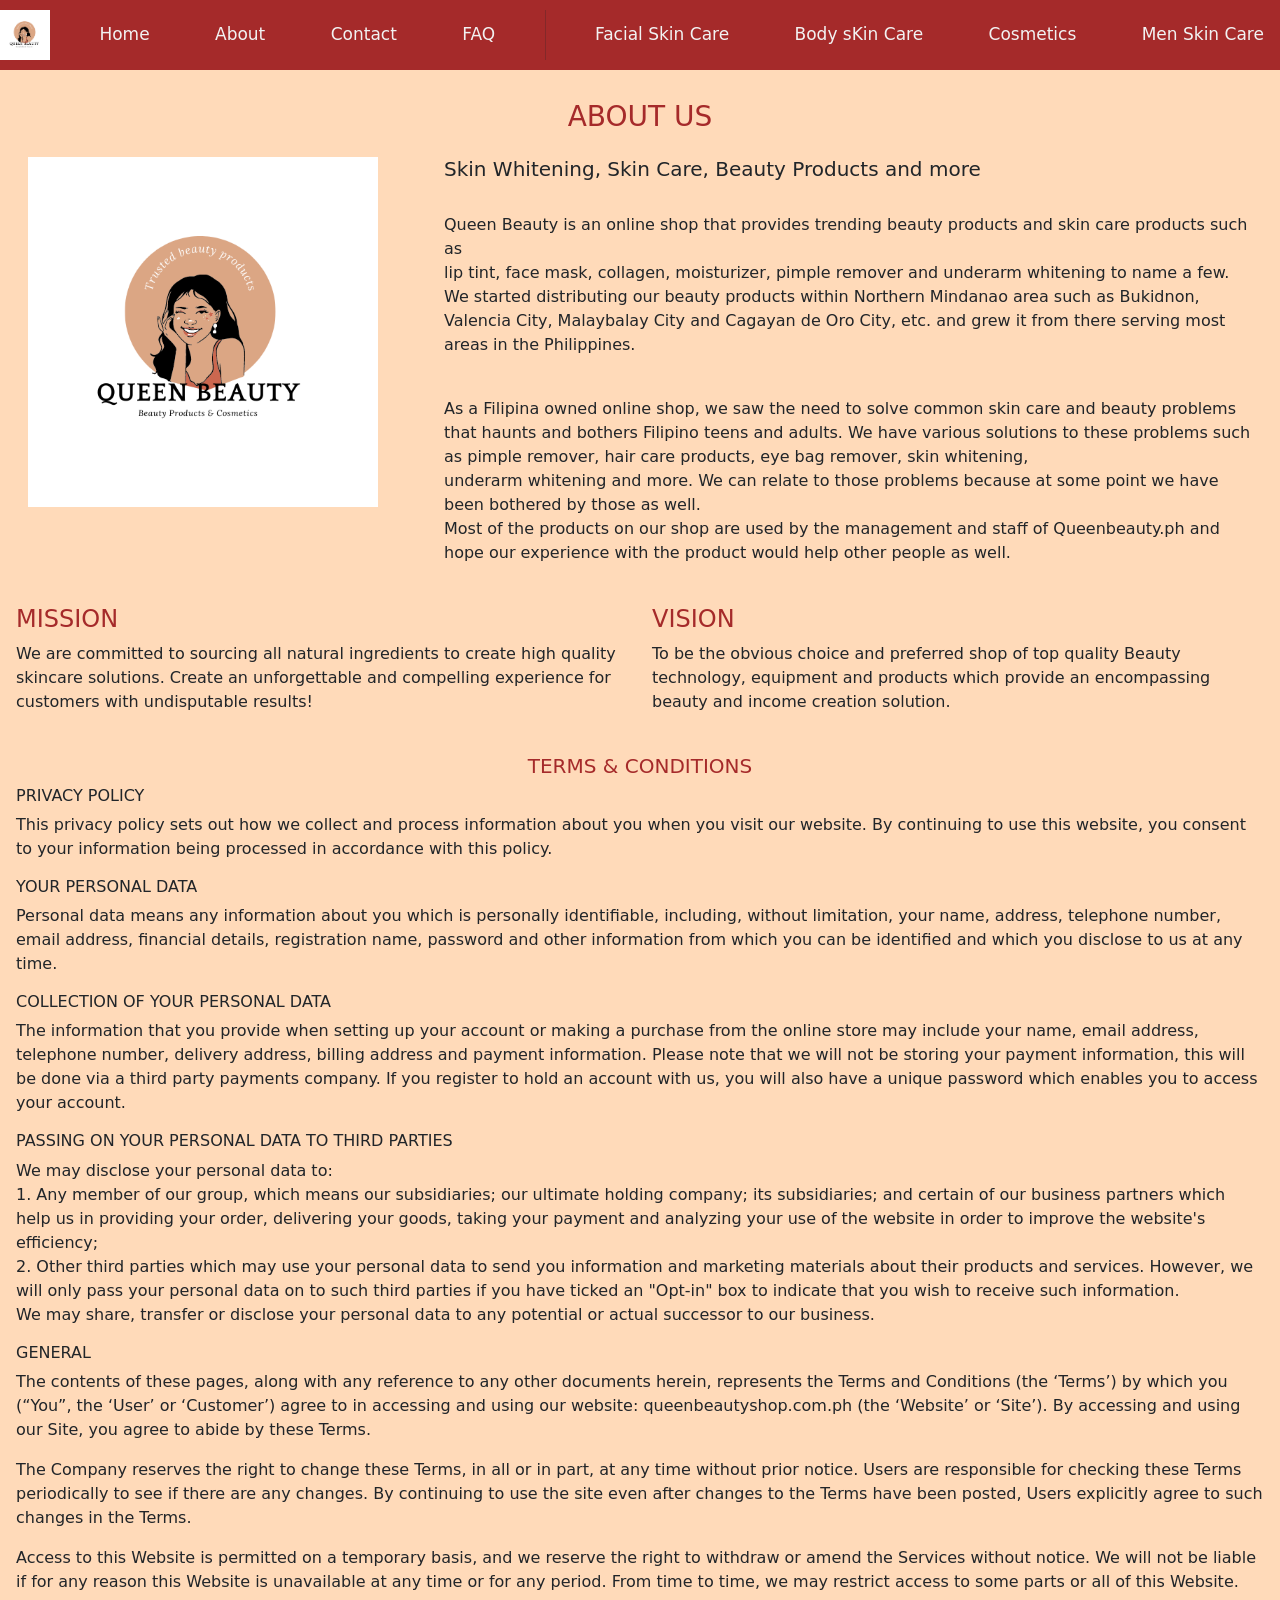
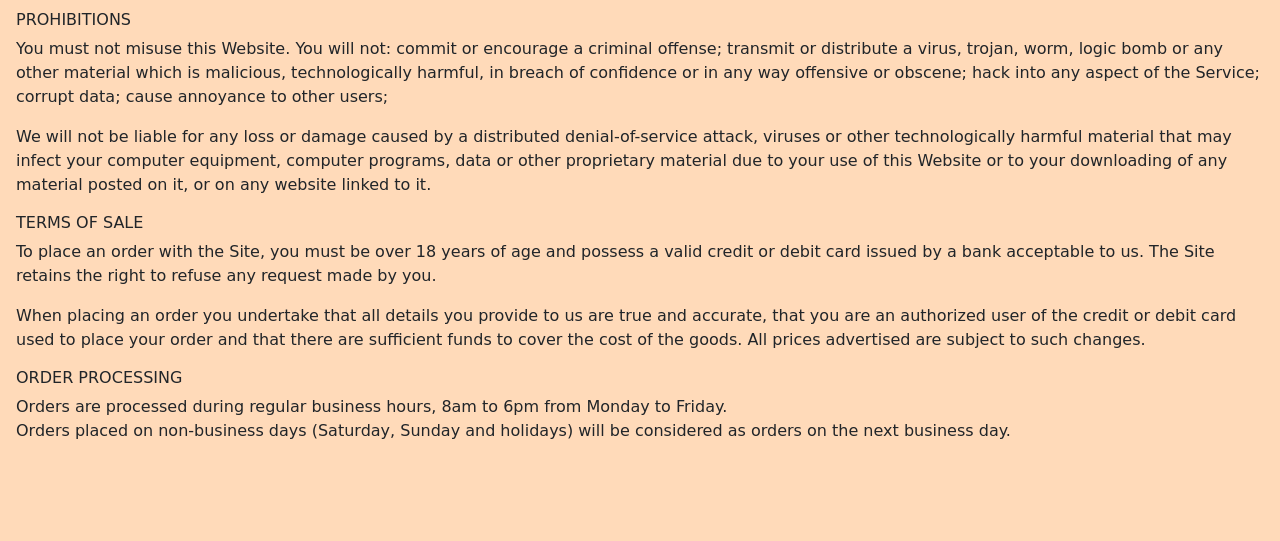
<file: about.html>
<!DOCTYPE html>
<html lang="en">
<head>
<meta name="viewport" content="width=device-width, initial-scale=1">
<meta charset="utf-8">
    <meta name="viewport" content="width=device-width, initial-scale=1.0">
    <title>About Page</title>
    <link rel="stylesheet" type="text/css" href="mp3.css">
    <link href="https://cdn.jsdelivr.net/npm/bootstrap@5.3.1/dist/css/bootstrap.min.css" rel="stylesheet" 
    integrity="sha384-4bw+/aepP/YC94hEpVNVgiZdgIC5+VKNBQNGCHeKRQN+PtmoHDEXuppvnDJzQIu9" crossorigin="anonymous">
    <link rel="stylesheet" href="https://cdnjs.cloudflare.com/ajax/libs/font-awesome/4.7.0/css/font-awesome.min.css">
<style>

  </style>
</head>
<body style="background-color: peachpuff;" >
  <script src="https://cdn.jsdelivr.net/npm/bootstrap@5.3.1/dist/js/bootstrap.bundle.min.js" 
  integrity="sha384-HwwvtgBNo3bZJJLYd8oVXjrBZt8cqVSpeBNS5n7C8IVInixGAoxmnlMuBnhbgrkm" crossorigin="anonymous"></script>
  <div class="sticky-top">

      <div class="navbar">
        <img src="/image/2.png" alt="logo" width="50" height="50">
        <a href="sample.html">Home</a>
        <a href="about.html">About</a>
        <a href="contact.html">Contact</a>
        <a href="faq.html">FAQ</a>
        
        <div class="d-flex" style="height: 50px;">
          <div class="vr"></div>
        </div>
        <a href="facial.html">Facial Skin Care</a>
        <a href="body.html">Body sKin Care</a>
        <a href="cosme.html">Cosmetics</a>
        <a href="men.html">Men Skin Care</a>
      </div> 
  </div>
      <h3 style="text-align: center; color:brown;"> ABOUT US</h3>
      <div class="main">
        <div class="container-fluid">
            <div class="row">
            <div class="col-md-4" style="text-align: left;  height: 300px;">
              <img src="/image/2.png" class="img-fluid" alt="placeholder-img" width="350" height="350">
                <!-- <img src="/image/2.png" alt="logo" width="350" height="350"> -->
            </div>
            <div class="col-md-8" style="text-align: left; ">
               <h5> Skin Whitening, Skin Care, Beauty Products and more</h5><br>
                <p> Queen Beauty is an online shop that provides trending beauty products and skin care products such as <br>
                    lip tint, face mask, collagen, moisturizer, pimple remover and underarm whitening to name a few. <br>
                    We started distributing our beauty products within Northern Mindanao area such as Bukidnon,
                    Valencia City, Malaybalay City and Cagayan de Oro City, etc. and grew it from there serving most areas in the Philippines.</p> <br>
                    <p>As a Filipina owned online shop, we saw the need to solve common skin care and beauty problems<br>
                        that haunts and bothers Filipino teens and adults. We have various solutions to
                        these problems such as pimple remover, hair care products, eye bag remover, skin whitening, <br>
                        underarm whitening and more. We can relate to those problems because at some point we have been bothered by those as well.<br>
                        Most of the products on our shop are used by the management and staff of Queenbeauty.ph and hope our experience with the 
                        product would help other people as well.</p> <br>
            </div>
            
         </div>
          </div>
          <div class="row">
                <div class="col-md-6" style="text-align: left; ">
                  <h4 style="color: brown;">MISSION</h4>
                     <p>We are committed to sourcing all natural ingredients to create high quality skincare solutions. 
                     Create an unforgettable and compelling experience for customers with undisputable results!<br>
                     </p><br>
            </div>
            <div class="col-md-6" style="text-align: left; ">
              <h4 style="color: brown;"> VISION</h5>
                <p>To be the obvious choice and preferred shop of top quality Beauty technology,
                   equipment and products which provide an encompassing beauty and income creation solution. </p>
               </div>
          
          <h5 style="text-align: center; color: brown;">TERMS & CONDITIONS</h5><br>
          <h6 >PRIVACY POLICY</h6>
          <p>This privacy policy sets out how we collect and process information 
            about you when you visit our website. By continuing to use this website, 
            you consent to your information being processed in accordance with this policy.</p><br>
            <h6>YOUR PERSONAL DATA</h6>
            <p>Personal data means any information about you which is personally 
                identifiable, including, without limitation, your name, address, 
                telephone number, email address, financial details, registration name, 
                password and other information from which you 
                can be identified and which you disclose to us at any time.</p><br>
                <h6>COLLECTION OF YOUR PERSONAL DATA</h6>
                <p>The information that you provide when setting up your account or making a purchase from the online
                     store may include your name, email address, telephone number, delivery address, billing address 
                     and payment information. Please note that we will not be storing your payment information, 
                     this will be done via a third party payments company. If you register to hold an account with us, 
                    you will also have a unique password which enables you to access your account.</p><br>
                    <h6>PASSING ON YOUR PERSONAL DATA TO THIRD PARTIES</h6>
                    <p>We may disclose your personal data to:<br>
                        1. Any member of our group, which means our subsidiaries; our ultimate holding company;
                         its subsidiaries; and certain of our business partners which help us in providing your 
                         order, delivering your goods, taking your payment and analyzing your use of the website
                          in order to improve the website's efficiency;<br>
                          2. Other third parties which may use your personal data to send you information and
                           marketing materials about their products and services. However, we will only pass your 
                           personal data on to such third parties if you have ticked an "Opt-in" box to indicate 
                           that you wish to receive such information.<br>
                           We may share, transfer or disclose your personal data to any potential or actual 
                           successor to our business.</p><br>
                           
                           <h6>GENERAL</h6><br>
                           <p>The contents of these pages, along with any reference to any other documents herein, 
                            represents the Terms and Conditions (the ‘Terms’) by which you (“You”, the ‘User’ or ‘Customer’) 
                            agree to in accessing and using our website: queenbeautyshop.com.ph (the ‘Website’ or ‘Site’). 
                            By accessing and using our Site, you agree to abide by these Terms.</p><br>
                            <p>The Company reserves the right to change these Terms, in all or in part, at any time without 
                                prior notice. Users are responsible for checking these Terms periodically to see if 
                                there are any changes. By continuing to use the site even after changes to the Terms have been 
                                posted, Users explicitly agree to such changes in the Terms.</p><br>
                                <p>Access to this Website is permitted on a temporary basis, and we reserve the 
                                    right to withdraw or amend the Services without notice. We will not be liable if for any 
                                    reason this Website is unavailable at any time or for any period. From time to time, we may 
                                    restrict access to some parts or all of this Website.
                                </p><br>
     <h6>PROHIBITIONS</h6> <br>
     <p>You must not misuse this Website. You will not: commit or encourage a criminal offense; transmit or 
        distribute a virus, trojan, worm, logic bomb or any other material which is malicious, technologically 
        harmful, in breach of confidence or in any way offensive or obscene; hack into any aspect of the Service; 
        corrupt data; cause annoyance to other users;</p><br>
        <p>We will not be liable for any loss or damage caused by a distributed denial-of-service attack, 
            viruses or other technologically harmful material that may infect your computer equipment, computer
             programs, data or other proprietary material due to your use of this Website or to your downloading
              of any material posted on it, or on any website linked to it.</p><br>
    <h6>TERMS OF SALE</h6><br>
    <p>To place an order with the Site, you must be over 18 years of age and possess a valid credit or debit card 
        issued by a bank acceptable to us. The Site retains the right to refuse any request made by you.</p><br>
        <p>When placing an order you undertake that all details you provide to us are true and accurate, that you 
            are an authorized user of the credit or debit card used to place your order and that there are 
            sufficient funds to cover the cost of the goods. All prices advertised are subject to such changes.</p><br>
    <h6>ORDER PROCESSING</h6>
    <p>Orders are processed during regular business hours, 8am to 6pm from Monday to Friday.<br>
        Orders placed on non-business days (Saturday, Sunday and holidays) will be considered as orders on the next business day.</p>
      </div>                   
    
        <div class="container-fluid">
            <div class="row">
            <div class="col-md-12" style="text-align: center;  ">
                <p></p>
            </div>
            
            
      </div>
        
      <!-- <div class="footer"> 
        
          <div class="name2">
            <label class="container">I have read and agree to the privacy policy.
              <input type="checkbox" checked="checked">
              <span class="checkmark"></span>
            </label>
          </fieldset>                  
          
          </div>-->
        
        
      </div>

</body>
</html>
</file>
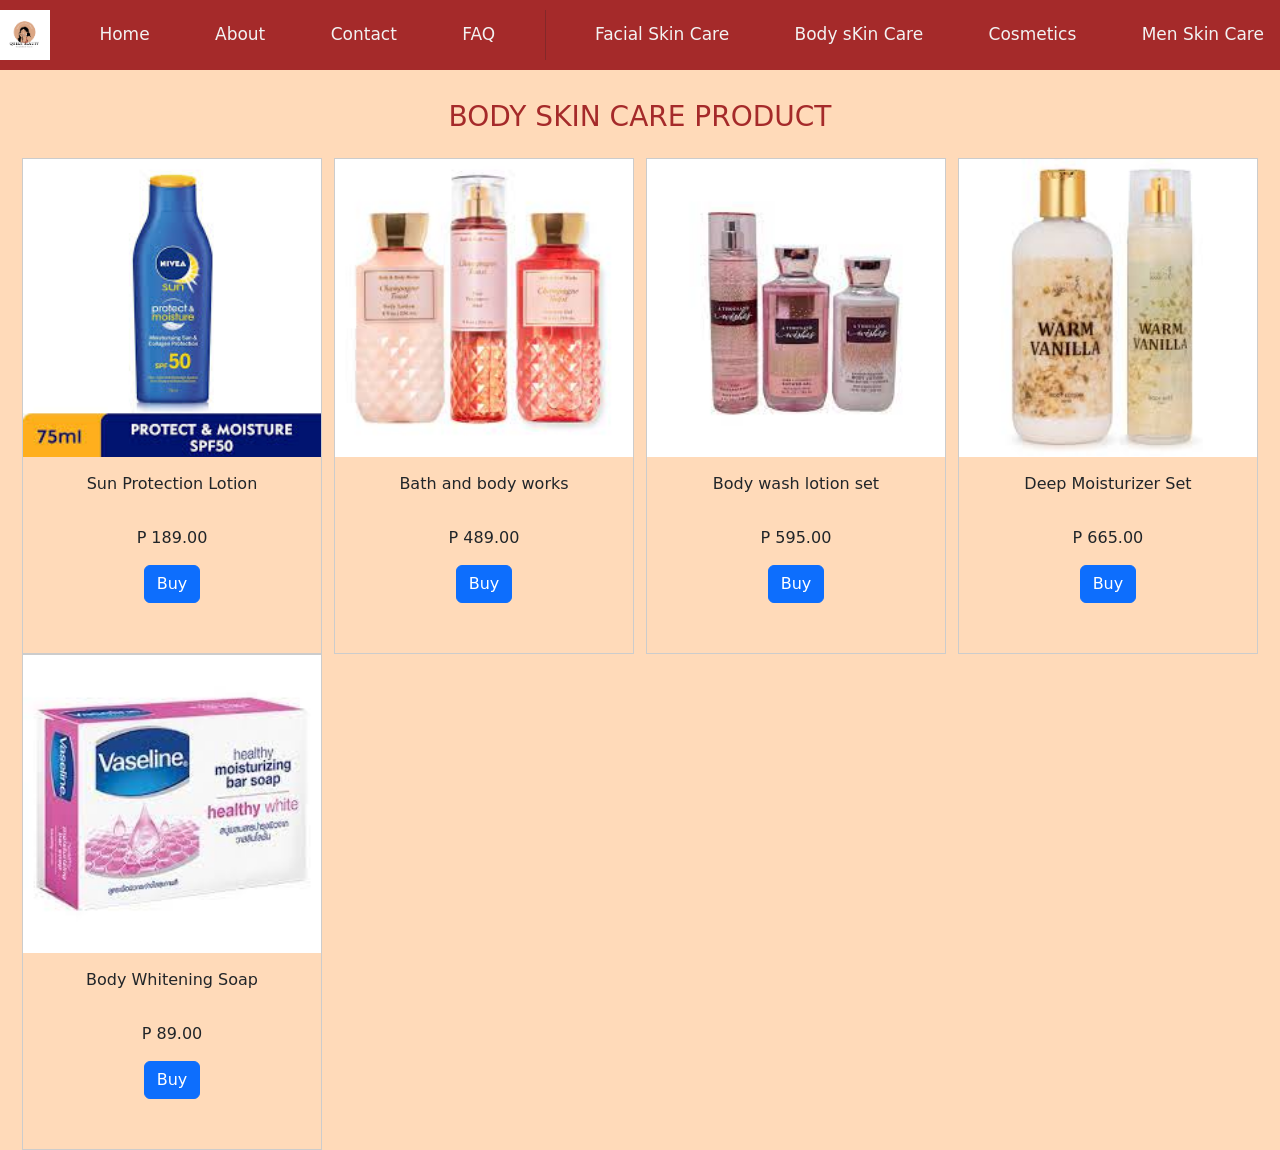
<file: body.html>
<!DOCTYPE html>
<html lang="en">
<head>
<meta name="viewport" content="width=device-width, initial-scale=1">
<meta charset="utf-8">
    <meta name="viewport" content="width=device-width, initial-scale=1.0">
    <title>Shop Page</title>
    <link rel="stylesheet" type="text/css" href="mp3.css">
    <link href="https://cdn.jsdelivr.net/npm/bootstrap@5.3.1/dist/css/bootstrap.min.css" rel="stylesheet" 
    integrity="sha384-4bw+/aepP/YC94hEpVNVgiZdgIC5+VKNBQNGCHeKRQN+PtmoHDEXuppvnDJzQIu9" crossorigin="anonymous">
    <link rel="stylesheet" href="https://cdnjs.cloudflare.com/ajax/libs/font-awesome/4.7.0/css/font-awesome.min.css">
<style>
    body{
    margin-top: 100px;
  }
    .navbar{
    position: fixed;
  }
  
    
  </style>
</head>
<body style="background-color: peachpuff;" >
  <script src="https://cdn.jsdelivr.net/npm/bootstrap@5.3.1/dist/js/bootstrap.bundle.min.js" 
    integrity="sha384-HwwvtgBNo3bZJJLYd8oVXjrBZt8cqVSpeBNS5n7C8IVInixGAoxmnlMuBnhbgrkm" crossorigin="anonymous"></script>
    <div class="sticky-top">
      <div class="navbar">
        <img src="/image/2.png" alt="logo" width="50" height="50">
        <a href="sample.html">Home</a>
        <a href="about.html">About</a>
        <a href="contact.html">Contact</a>
        <a href="faq.html">FAQ</a>
        
        <div class="d-flex" style="height: 50px;">
          <div class="vr"></div>
        </div>
        <a href="facial.html">Facial Skin Care</a>
        <a href="body.html">Body sKin Care</a>
        <a href="cosme.html">Cosmetics</a>
        <a href="men.html">Men Skin Care</a>
      </div>
      </div>
      <h3 style="text-align: center; color:brown;"> BODY SKIN CARE PRODUCT</h3>
      <div class="main">

        

        <div class="responsive" >
          <div class="gallery">
            <a target="_blank" href="image/bod sunprolot.jpeg">
              <img src="image/bod sunprolot.jpeg" alt="placeholder-img" >
            </a>
            <div class="desc">Sun Protection Lotion</div>
            <div class="desc">P 189.00</div>
            <div class="text-center">
              <button type="button" class="btn btn-primary">Buy</button>
            </div>
          </div>
        </div>

        <div class="responsive" >
            <div class="gallery">
              <a target="_blank" href="image/bodbath&bodyworks.jpeg">
                <img src="image/bodbath&bodyworks.jpeg" alt="placeholder-img" >
              </a>
              <div class="desc">Bath and body works</div>
              <div class="desc">P 489.00</div>
              <div class="text-center">
                <button type="button" class="btn btn-primary">Buy</button>
              </div>
            </div>
          </div>
          

          <div class="responsive">
            <div class="gallery">
              <a target="_blank" href="image/bathworks.jpeg">
                <img src="image/bathworks.jpeg" alt="placeholder-img" >
              </a>
              <div class="desc">Body wash lotion set</div>
              <div class="desc">P 595.00</div>
              <div class="text-center">
                <button type="button" class="btn btn-primary">Buy</button>
              </div>
            </div>
          </div>
          <div class="responsive">
            <div class="gallery">
              <a target="_blank" href="image/bod deepmoisturizer.jpeg">
                <img src="image/bod deepmoisturizer.jpeg" alt="placeholder-img" >
              </a>
              <div class="desc">Deep Moisturizer Set</div>
              <div class="desc">P 665.00</div>
              <div class="text-center">
                <button type="button" class="btn btn-primary">Buy</button>
              </div>
            </div>
          </div>

          <div class="responsive" >
            <div class="gallery">
              <a target="_blank" href="image/bodwsoap.jpeg">
                <img src="image/bodwsoap.jpeg" alt="placeholder-img" >
              </a>
              <div class="desc">Body Whitening Soap</div>
              <div class="desc">P 89.00</div>
              <div class="text-center">
                <button type="button" class="btn btn-primary">Buy</button>
              </div>
            </div>
          </div>
  
          <!-- <div class="responsive" > 
            <div class="gallery">
              <a target="_blank" href="image/boddovwash.jpeg">
                <img src="image/boddovwash.jpeg" alt="placeholder-img" >
              </a>
              <div class="desc">Dove Body Wash</div>
              <div class="desc">P 289.00</div>
              <div class="text-center">
                <button type="button" class="btn btn-primary">Buy</button>
              </div>
            </div>
          </div>
  
          <div class="responsive" >
            <div class="gallery">
              <a target="_blank" href="image/bodscrub.jpeg">
                <img src="image/bodscrub.jpeg" alt="placeholder-img" >
              </a>
              <div class="desc">Body Scrub</div>
              <div class="desc">P 389.00</div>
              <div class="text-center">
                <button type="button" class="btn btn-primary">Buy</button>
              </div>
            </div>
          </div>
  
          <div class="responsive" >
            <div class="gallery">
              <a target="_blank" href="image/shamcon.jpeg">
                <img src="image/shamcon.jpeg" alt="placeholder-img" >
              </a>
              <div class="desc">Shampoo and Conditioner Set</div>
              <div class="desc">P 389.00</div>
              <div class="text-center">
                <button type="button" class="btn btn-primary">Buy</button>
              </div>
            </div>
          </div>

          <div class="responsive">
            <div class="gallery">
              <a target="_blank" href="image/blotionmist.jpeg">
                <img src="image/blotionmist.jpeg" alt="placeholder-img" >
              </a>
              <div class="desc">Lotion mist sets</div>
              <div class="desc">P 605.00</div>
              <div class="text-center">
                <button type="button" class="btn btn-primary">Buy</button>
              </div>
            </div>
          </div>-->

      </div>
      <!-- <div class="footer"> 
        <p><marquee>“Beauty is in the skin! Take care of it, oil it, clean it, scrub it, perfume it, 
          and put on your best clothes, even if there is no special occasion, and you'll feel like a queen."</marquee>
        </p>
      </div>-->

</body>
</html>
</file>
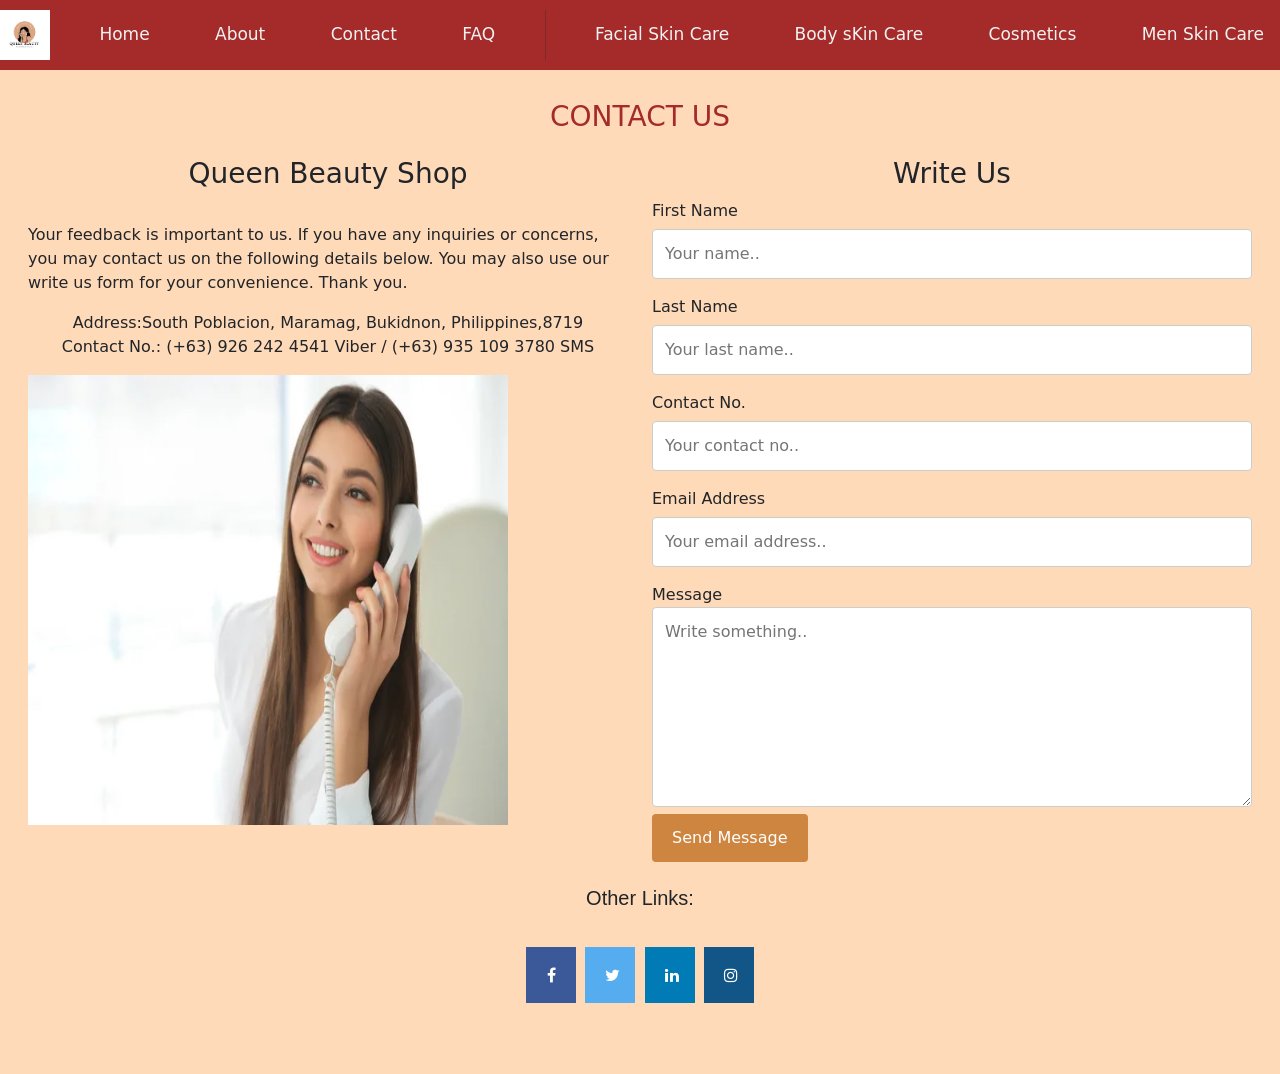
<file: contact.html>
<!DOCTYPE html>
<html lang="en">
<head>
<meta name="viewport" content="width=device-width, initial-scale=1">
<meta charset="utf-8">
    <meta name="viewport" content="width=device-width, initial-scale=1.0">
    <title>Contact Page</title>
    <link rel="stylesheet" type="text/css" href="mp3.css">
    <link href="https://cdn.jsdelivr.net/npm/bootstrap@5.3.1/dist/css/bootstrap.min.css" rel="stylesheet" 
    integrity="sha384-4bw+/aepP/YC94hEpVNVgiZdgIC5+VKNBQNGCHeKRQN+PtmoHDEXuppvnDJzQIu9" crossorigin="anonymous">
    <link rel="stylesheet" href="https://cdnjs.cloudflare.com/ajax/libs/font-awesome/4.7.0/css/font-awesome.min.css">
<style>

</style>        

  </style>
</head>
<body style="background-color: peachpuff;">
  <script src="https://cdn.jsdelivr.net/npm/bootstrap@5.3.1/dist/js/bootstrap.bundle.min.js" 
  integrity="sha384-HwwvtgBNo3bZJJLYd8oVXjrBZt8cqVSpeBNS5n7C8IVInixGAoxmnlMuBnhbgrkm" crossorigin="anonymous"></script>
  <div class="sticky-top">

  <div class="navbar">
      <img src="/image/2.png" alt="logo" width="50" height="50">
      <a href="sample.html">Home</a>
      <a href="about.html">About</a>
      <a href="contact.html">Contact</a>
      <a href="faq.html">FAQ</a>
      
      <div class="d-flex" style="height: 50px;">
        <div class="vr"></div>
      </div>
      <a href="facial.html">Facial Skin Care</a>
      <a href="body.html">Body sKin Care</a>
      <a href="cosme.html">Cosmetics</a>
      <a href="men.html">Men Skin Care</a>
  </div>
    </div>
      <h3 style="text-align: center; color:brown;"> CONTACT US</h3>
      <div class="main">
        <div class="container-fluid">
            <div class="row">
                <div class="col-md-6" style="text-align: left; ">
                   <h3 style="text-align: center;"> Queen Beauty Shop </h3><br>
<p>Your feedback is important to us. If you have any inquiries or concerns, you may contact us on the following details below. 
    You may also use our write us form for your convenience. Thank you.<br></p>

<p style="text-align: center;">
Address:South Poblacion, Maramag, Bukidnon, Philippines,8719<br>
Contact No.:
(+63) 926 242 4541 Viber / 
(+63) 935 109 3780 SMS</p>

<img src="image/call.jpg" alt="logo" width="480" height="450"><br>

                </div>
                <div class="col-md-6" style="text-align:left; ">
                    <h3 style="text-align: center;">Write Us</h3>
                    
                        <label for="fname">First Name</label>
                        <input type="text" id="fname" name="firstname" placeholder="Your name..">
                    
                        <label for="lname">Last Name</label>
                        <input type="text" id="lname" name="lastname" placeholder="Your last name..">

                        <label for="lname">Contact No.</label>
                        <input type="text" id="cname" name="contact" placeholder="Your contact no..">

                        <label for="fname">Email Address</label>
                        <input type="text" id="ename" name="emailadd" placeholder="Your email address..">
                    
                        
                        <label for="subject">Message</label>
                        <textarea id="subject" name="subject" placeholder="Write something.." style="height:200px"></textarea>
                    
                        <input type="submit" value="Send Message">
                      </form>
                    </div>
                </div>  
            </div> <br>
            <div class="row">
                <div class="col-md-12" style="text-align: center;">
                  <h5 style="font-family: 'Gill Sans', 'Gill Sans MT', Calibri, 'Trebuchet MS', sans-serif;">
                     Other Links:</h5><br>
                  <a href="https://wwww.facebook.com/lynlyn.morada"  class="fa fa-facebook"></a>
                  
                  <a href="https://www.twitter.com/lenlenmorada" class="fa fa-twitter"></a>
                  
                  <a href="https://www.linkedin.com/in/ludelyn-morada-31920426a" class="fa fa-linkedin"></a>
                  
                  <a href="https://www.instagram.com/lynlyn4009" class="fa fa-instagram"></a>
    </div>
    <!-- <div class="footer"> 
      <p>Want to get in touch? We'd love to hear from you. Here's you can reach us...
      </p>
      
    </div>-->

</body>
</html>
</file>
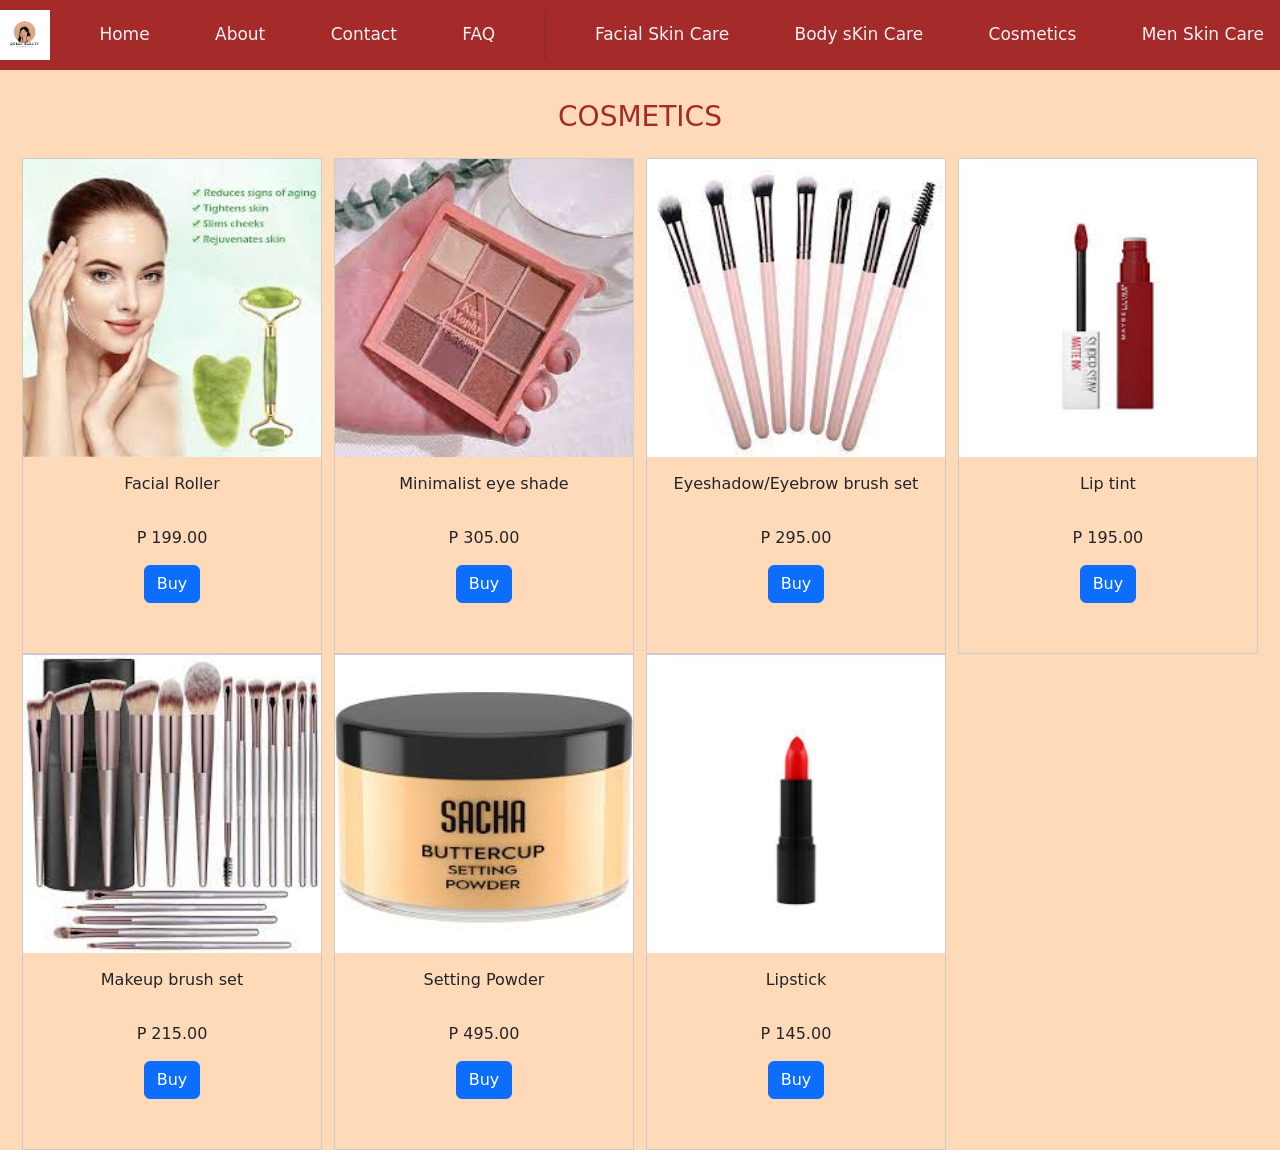
<file: cosme.html>
<!DOCTYPE html>
<html lang="en">
<head>
<meta name="viewport" content="width=device-width, initial-scale=1">
<meta charset="utf-8">
    <meta name="viewport" content="width=device-width, initial-scale=1.0">
    <title>Shop Page</title>
    <link rel="stylesheet" type="text/css" href="mp3.css">
    <link href="https://cdn.jsdelivr.net/npm/bootstrap@5.3.1/dist/css/bootstrap.min.css" rel="stylesheet" 
    integrity="sha384-4bw+/aepP/YC94hEpVNVgiZdgIC5+VKNBQNGCHeKRQN+PtmoHDEXuppvnDJzQIu9" crossorigin="anonymous">
    <link rel="stylesheet" href="https://cdnjs.cloudflare.com/ajax/libs/font-awesome/4.7.0/css/font-awesome.min.css">
<style>
    
    .navbar{
    position: fixed;
  }
  body{
    margin-top: 100px;
  }
    
  </style>
</head>
<body style="background-color: peachpuff;" >
  <script src="https://cdn.jsdelivr.net/npm/bootstrap@5.3.1/dist/js/bootstrap.bundle.min.js" 
    integrity="sha384-HwwvtgBNo3bZJJLYd8oVXjrBZt8cqVSpeBNS5n7C8IVInixGAoxmnlMuBnhbgrkm" crossorigin="anonymous"></script>
    <div class="sticky-top">
      <div class="navbar">
        <img src="/image/2.png" alt="logo" width="50" height="50">
        <a href="sample.html">Home</a>
        <a href="about.html">About</a>
        <a href="contact.html">Contact</a>
        <a href="faq.html">FAQ</a>
        
        <div class="d-flex" style="height: 50px;">
          <div class="vr"></div>
        </div>
        <a href="facial.html">Facial Skin Care</a>
        <a href="body.html">Body sKin Care</a>
        <a href="cosme.html">Cosmetics</a>
        <a href="men.html">Men Skin Care</a>
      </div>
    </div>
      <h3 style="text-align: center; color:brown;"> COSMETICS</h3>
      <div class="main">
        <div class="responsive" >
            <div class="gallery">
              <a target="_blank" href="image/images (7).jpeg">
                <img src="image/images (7).jpeg" alt="placeholder-img" >
              </a>
              <div class="desc">Facial Roller</div>
              <div class="desc">P 199.00</div>
              <div class="text-center">
                <button type="button" class="btn btn-primary">Buy</button>
              </div>
            </div>
          </div>
          
          <div class="responsive">
            <div class="gallery">
              <a target="_blank" href="image/eye.jpeg">
                <img src="image/eye.jpeg" alt="placeholder-img">
              </a>
              <div class="desc">Minimalist eye shade</div>
              <div class="desc">P 305.00</div>
              <div class="text-center">
                <button type="button" class="btn btn-primary">Buy</button>
              </div>
            </div>
          </div>

          <div class="responsive">
            <div class="gallery">
              <a target="_blank" href="image/eyetool.jpeg">
                <img src="image/eyetool.jpeg" alt="placeholder-img" >
              </a>
              <div class="desc">Eyeshadow/Eyebrow brush set</div>
              <div class="desc">P 295.00</div>
              <div class="text-center">
                <button type="button" class="btn btn-primary">Buy</button>
              </div>
            </div>
          </div>
          <div class="responsive">
            <div class="gallery">
              <a target="_blank" href="image/lip3.jpeg">
                <img src="image/lip3.jpeg"alt="placeholder-img" >
              </a>
              <div class="desc">Lip tint</div>
              <div class="desc">P 195.00</div>
              <div class="text-center">
                <button type="button" class="btn btn-primary">Buy</button>
              </div>
            </div>
          </div>
          <br>
          
          <div class="responsive">
            <div class="gallery">
              <a target="_blank" href="image/tool2.jpeg">
                <img src="image/tool2.jpeg" alt="placeholder-img" >
              </a>
              <div class="desc">Makeup brush set</div>
              <div class="desc">P 215.00</div>
              <div class="text-center">
                <button type="button" class="btn btn-primary">Buy</button>
              </div>
            </div>
          </div>
          <div class="responsive">
            <div class="gallery">
              <a target="_blank" href="image/powder1.jpeg">
                <img src="image/powder1.jpeg" alt="placeholder-img" >
              </a>
              <div class="desc">Setting Powder</div>
              <div class="desc">P 495.00</div>
              <div class="text-center">
                <button type="button" class="btn btn-primary">Buy</button>
              </div>
            </div>
          </div>
          <div class="responsive">
            <div class="gallery">
              <a target="_blank" href="image/lip.jpeg">
                <img src="image/lip.jpeg" alt="placeholder-img" >
              </a>
              <div class="desc">Lipstick</div>
              <div class="desc">P 145.00</div>
              <div class="text-center">
                <button type="button" class="btn btn-primary">Buy</button>
              </div>
            </div>
          </div>
           <!--<div class="responsive">
            <div class="gallery">
              <a target="_blank" href="image/powder.jpeg">
                <img src="image/powder.jpeg" alt="placeholder-img" >
              </a>
              <div class="desc">Face Powder</div> 
              <div class="desc">P 295.00</div>
              <div class="text-center">
                <button type="button" class="btn btn-primary">Buy</button>
              </div>
            </div>
          </div>-->

      </div>
      <!-- <div class="footer"> 
        <p><marquee>“Did you know? Your skin is constantly replacing itself, 
          so it is never too late to start a healthy skincare routine.”  “Your makeup game will never be a 10 if your skincare game is only a two.”</marquee>
          
        </p>
      </div>-->

</body>
</html>
</file>
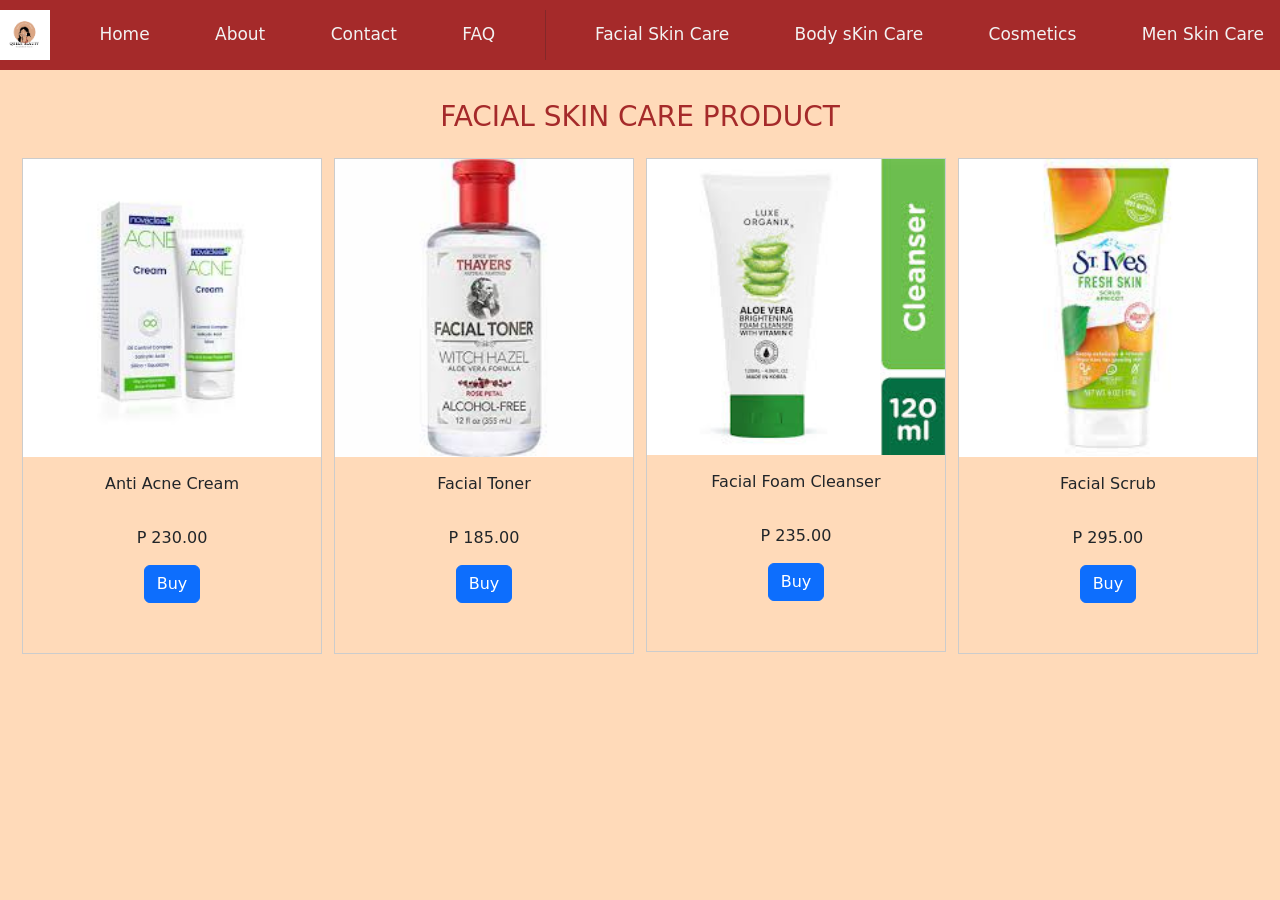
<file: facial.html>
<!DOCTYPE html>
<html lang="en">
<head>
<meta name="viewport" content="width=device-width, initial-scale=1">
<meta charset="utf-8">
    <meta name="viewport" content="width=device-width, initial-scale=1.0">
    <title>Shop Page</title>
    <link rel="stylesheet" type="text/css" href="mp3.css">
    <link href="https://cdn.jsdelivr.net/npm/bootstrap@5.3.1/dist/css/bootstrap.min.css" rel="stylesheet" 
    integrity="sha384-4bw+/aepP/YC94hEpVNVgiZdgIC5+VKNBQNGCHeKRQN+PtmoHDEXuppvnDJzQIu9" crossorigin="anonymous">
    <link rel="stylesheet" href="https://cdnjs.cloudflare.com/ajax/libs/font-awesome/4.7.0/css/font-awesome.min.css">
<style>
   
    .navbar{
    position: fixed;
  }
  body{
    margin-top: 100px;
  }
  
    
  </style>
</head>
<body style="background-color: peachpuff;" >
  <script src="https://cdn.jsdelivr.net/npm/bootstrap@5.3.1/dist/js/bootstrap.bundle.min.js" 
  integrity="sha384-HwwvtgBNo3bZJJLYd8oVXjrBZt8cqVSpeBNS5n7C8IVInixGAoxmnlMuBnhbgrkm" crossorigin="anonymous"></script>
  <div class="sticky-top">
      <div class="navbar">
        <img src="/image/2.png" alt="logo" width="50" height="50">
        <a href="sample.html">Home</a>
        <a href="about.html">About</a>
        <a href="contact.html">Contact</a>
        <a href="faq.html">FAQ</a>
        
        <div class="d-flex" style="height: 50px;">
          <div class="vr"></div>
        </div>
        <a href="facial.html">Facial Skin Care</a>
        <a href="body.html">Body sKin Care</a>
        <a href="cosme.html">Cosmetics</a>
        <a href="men.html">Men Skin Care</a>
      </div>
    </div>
      <h3 style="text-align: center; color:brown;"> FACIAL SKIN CARE PRODUCT</h3>
      <div class="main">

        <div class="responsive">
          <div class="gallery">
            <a target="_blank" href="image/acnecream.jpeg">
              <img src="image/acnecream.jpeg" alt="placeholder-img" >
            </a>
            <div class="desc">Anti Acne Cream</div>
            <div class="desc">P 230.00</div>
            <div class="text-center">
              <button type="button" class="btn btn-primary">Buy</button>
            </div>
          </div>
        </div>

       

        <div class="responsive">
          <div class="gallery">
            <a target="_blank" href="image/facetoner.jpeg">
              <img src="image/facetoner.jpeg" alt="placeholder-img" >
            </a>
            <div class="desc">Facial Toner</div>
            <div class="desc">P 185.00</div>
            <div class="text-center">
              <button type="button" class="btn btn-primary">Buy</button>
            </div>
          </div>
        </div>

        <div class="responsive">
          <div class="gallery">
            <a target="_blank" href="image/facial foam cleanser.jpeg">
              <img src="image/facial foam cleanser.jpeg" alt="placeholder-img" >
            </a>
            <div class="desc">Facial Foam Cleanser</div>
            <div class="desc">P 235.00</div>
            <div class="text-center">
              <button type="button" class="btn btn-primary">Buy</button>
            </div>
          </div>
        </div>

        <div class="responsive">
          <div class="gallery">
            <a target="_blank" href="image/facialscrub.jpeg">
              <img src="image/facialscrub.jpeg" alt="placeholder-img" >
            </a>
            <div class="desc">Facial Scrub</div>
            <div class="desc">P 295.00</div>
            <div class="text-center">
              <button type="button" class="btn btn-primary">Buy</button>
            </div>
          </div>
        </div>

        <!-- <div class="responsive"> 
            <div class="gallery">
              <a target="_blank" href="image/face moitucream.jpeg">
                <img src="image/face moitucream.jpeg" alt="placeholder-img" >
              </a>
              <div class="desc">Face Moisturizing Cream</div>
              <div class="desc">P 285.00</div>
              <div class="text-center">
                <button type="button" class="btn btn-primary">Buy</button>
              </div>
            </div>
          </div>
          
          
          <div class="responsive">
            <div class="gallery">
              <a target="_blank" href="image/rejuvset.jpeg">
                <img src="image/rejuvset.jpeg" alt="placeholder-img" >
              </a>
              <div class="desc">Rejuvinating Skin Care Set</div>
              <div class="desc">P 379.00</div>
              <div class="text-center">
                <button type="button" class="btn btn-primary">Buy</button>
              </div>
            </div>
          </div>
          <div class="responsive">
            <div class="gallery">
              <a target="_blank" href="image/faceantiageset.jpeg">
                <img src="image/faceantiageset.jpeg" alt="placeholder-img" >
              </a>
              <div class="desc">Anti-aging Skin Care Set</div>
              <div class="desc">P 599.00</div>
              <div class="text-center">
                <button type="button" class="btn btn-primary">Buy</button>
              </div>
            </div>
          </div>
          <div class="responsive">
            <div class="gallery">
              <a target="_blank" href="image/faceserum.jpeg">
                <img src="image/faceserum.jpeg" alt="placeholder-img" >
              </a>
              <div class="desc">Facial Surum</div>
              <div class="desc">P 285.00</div>
              <div class="text-center">
                <button type="button" class="btn btn-primary">Buy</button>
              </div>
            </div>
          </div>-->

      </div>
      <!-- <div class="footer"> 
        <p><marquee>“Skincare is a ritual, not a routine.” "Healthy skin is not a luxury it's a necessity." </marquee>  
         
        </p>
      </div>-->

</body>
</html>
</file>
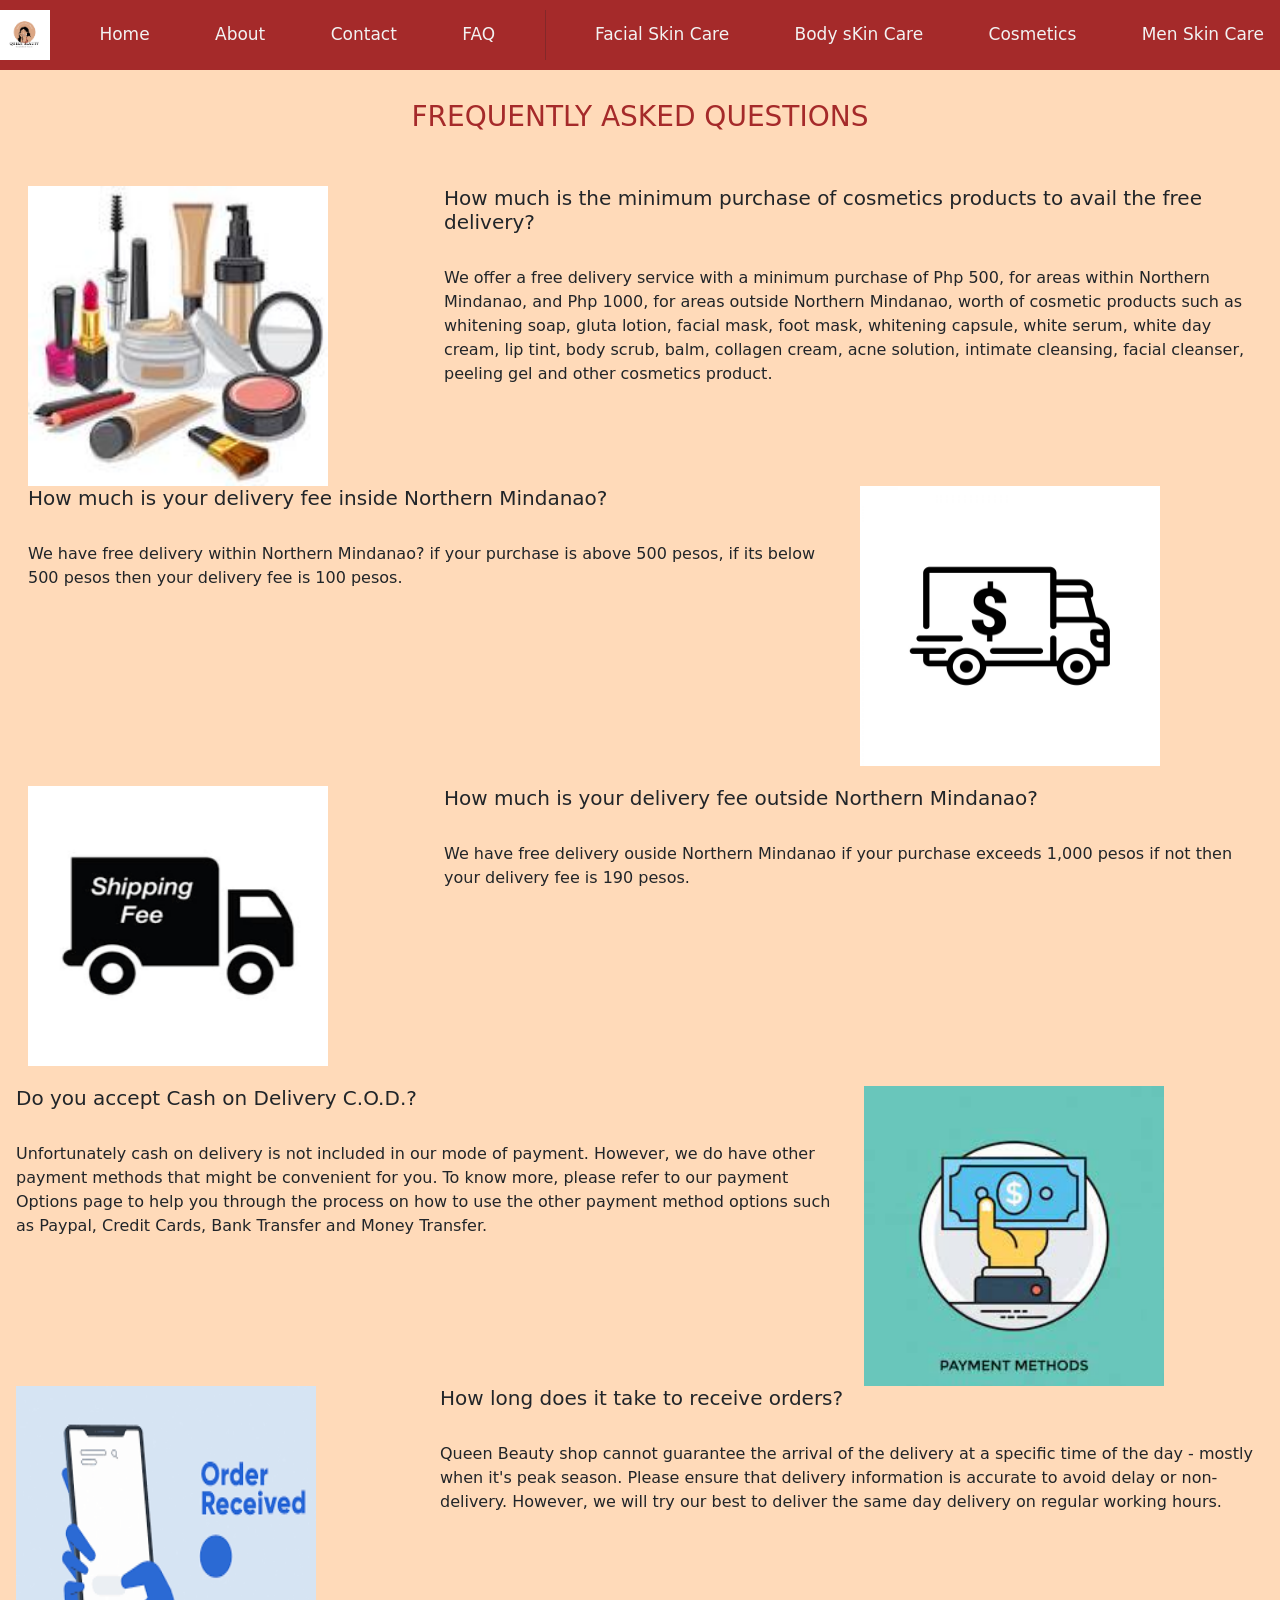
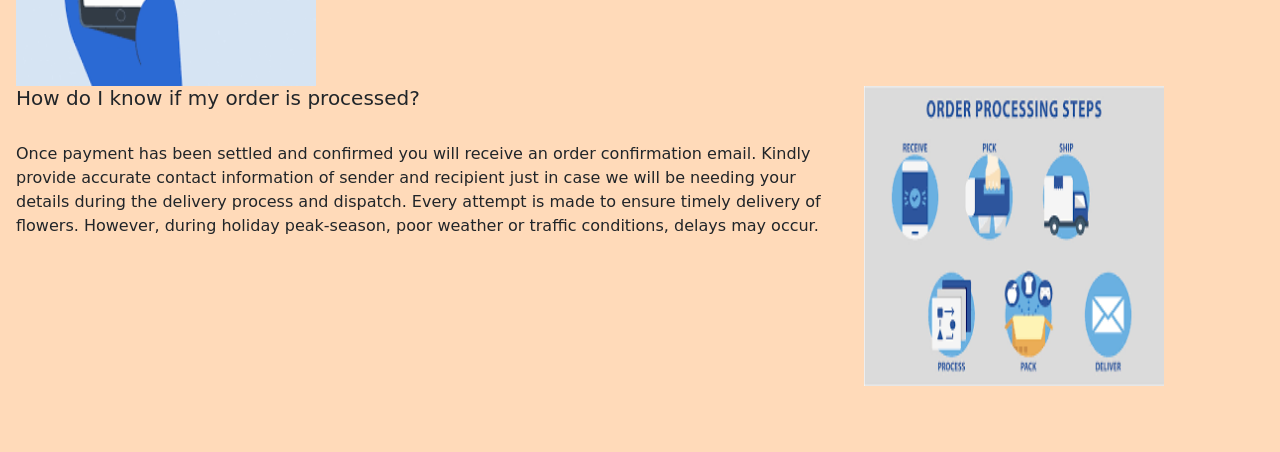
<file: faq.html>
<!DOCTYPE html>
<html lang="en">
<head>
<meta name="viewport" content="width=device-width, initial-scale=1">
<meta charset="utf-8">
    <meta name="viewport" content="width=device-width, initial-scale=1.0">
    <title>FAQ Page</title>
    <link rel="stylesheet" type="text/css" href="mp3.css">
    <link href="https://cdn.jsdelivr.net/npm/bootstrap@5.3.1/dist/css/bootstrap.min.css" rel="stylesheet" 
    integrity="sha384-4bw+/aepP/YC94hEpVNVgiZdgIC5+VKNBQNGCHeKRQN+PtmoHDEXuppvnDJzQIu9" crossorigin="anonymous">
    <link rel="stylesheet" href="https://cdnjs.cloudflare.com/ajax/libs/font-awesome/4.7.0/css/font-awesome.min.css">
<style>
  </style>
</head>
<body style="background-color: peachpuff;" >
  <script src="https://cdn.jsdelivr.net/npm/bootstrap@5.3.1/dist/js/bootstrap.bundle.min.js" 
  integrity="sha384-HwwvtgBNo3bZJJLYd8oVXjrBZt8cqVSpeBNS5n7C8IVInixGAoxmnlMuBnhbgrkm" crossorigin="anonymous"></script>
  <div class="sticky-top">


      <div class="navbar">
        <img src="/image/2.png" alt="logo" width="50" height="50">
        <a href="sample.html">Home</a>
        <a href="about.html">About</a>
        <a href="contact.html">Contact</a>
        <a href="faq.html">FAQ</a>
        
        <div class="d-flex" style="height: 50px;">
          <div class="vr"></div>
        </div>
        <a href="facial.html">Facial Skin Care</a>
        <a href="body.html">Body sKin Care</a>
        <a href="cosme.html">Cosmetics</a>
        <a href="men.html">Men Skin Care</a>
      </div>
  </div>
      <h3 style="text-align: center; color:brown;"> FREQUENTLY ASKED QUESTIONS</h3><br>
      <div class="main">
        
        <div class="container-fluid">
            <div class="row">
            <div class="col-md-4" style="text-align: left;  height: 300px;">
                <img src="image/cosmetics.jpeg" alt="placeholder-img" width="300" height="300">
            </div>
            <div class="col-md-8" style="text-align: left; ">
                <h5>How much is the minimum purchase of cosmetics products to avail the free delivery?</h5><br>
               <p>We offer a free delivery service with a minimum purchase of Php 500, 
                for areas within Northern Mindanao, and Php 1000, for areas outside Northern Mindanao, 
                worth of cosmetic products such as whitening soap, gluta lotion, facial mask, foot mask, 
                whitening capsule, white serum, white day cream, 
                lip tint, body scrub, balm, collagen cream, acne solution, intimate cleansing, 
                facial cleanser, peeling gel and other cosmetics product.</p>
            </div>
            
         </div>
         <div class="row">
            <div class="col-md-8" style="text-align: left; ">
                <h5>How much is your delivery fee inside Northern Mindanao?</h5><br>
               <p>We have free delivery within Northern Mindanao? if your purchase is above 500 pesos,
                 if its below 500 pesos then your delivery fee is 100 pesos.</p>
            </div>
            <div class="col-md-4" style="text-align: left;  height: 300px;">
                <img src="image/ship.jpg" alt="logo" width="300" height="280">
            </div>
         </div>
         <div class="row">
            <div class="col-md-4" style="text-align: left;  height: 300px;">
                <img src="image/shipm.png" alt="logo" width="300" height="280">
            </div>
            <div class="col-md-8" style="text-align: left; ">
                <h5>How much is your delivery fee outside Northern Mindanao?</h5><br>
               <p>We have free delivery ouside Northern Mindanao if your purchase exceeds 1,000 
                pesos if not then your delivery fee is 190 pesos.</p>
            </div>
            
         </div>
        </div>
        <div class="row">
           <div class="col-md-8" style="text-align: left; ">
               <h5>Do you accept Cash on Delivery C.O.D.?</h5><br>
              <p>Unfortunately cash on delivery is not included in our mode of payment. However, 
              we do have other payment methods that might be convenient for you. To know more, 
              please refer to our payment Options page to help you through the process on how to 
              use the other payment method options such as Paypal, Credit Cards, Bank Transfer and Money Transfer.</p>
           </div>
           <div class="col-md-4" style="text-align: left;  height: 300px;">
               <img src="image/mop.jpeg" alt="logo" width="300" height="300">
           </div>
        </div>
        <div class="row">
            <div class="col-md-4" style="text-align: left;  height: 300px;">
                <img src="image/order.png" alt="logo" width="300" height="300">
            </div>
            <div class="col-md-8" style="text-align: left; ">
                <h5>How long does it take to receive orders?</h5><br>
               <p>Queen Beauty shop cannot guarantee the arrival of the delivery at a specific time of the day 
                - mostly when it's peak season. Please ensure that delivery information is accurate to avoid 
                delay or non-delivery. However, we will try our best to deliver the same day delivery on 
                regular working hours.</p>
            </div>
            
         </div>
         <div class="row">
            <div class="col-md-8" style="text-align: left; ">
                <h5>How do I know if my order is processed?</h5><br>
               <p>Once payment has been settled and confirmed you will receive an order confirmation email.
                 Kindly provide accurate contact information of sender and recipient just in case we will be 
                 needing your details during the delivery process and dispatch. Every attempt is made to
                  ensure timely delivery of flowers. However, during holiday peak-season, poor weather or 
                  traffic conditions, delays may occur.</p>
            </div>
            <div class="col-md-4" style="text-align: left;  height: 300px;">
                <img src="image/orderpros.png" alt="logo" width="300" height="300">
            </div>
         </div>
          </div>
      </div>
      <!-- <div class="footer"> 
        <p>For more informations and inquiries you can directly send us a message to our 
          <a href="https://wwww.facebook.com/lynlyn.morada">Facebook Page</a> we are open 24/7.
        </p>
        
      </div>-->

</body>
</html>
</file>
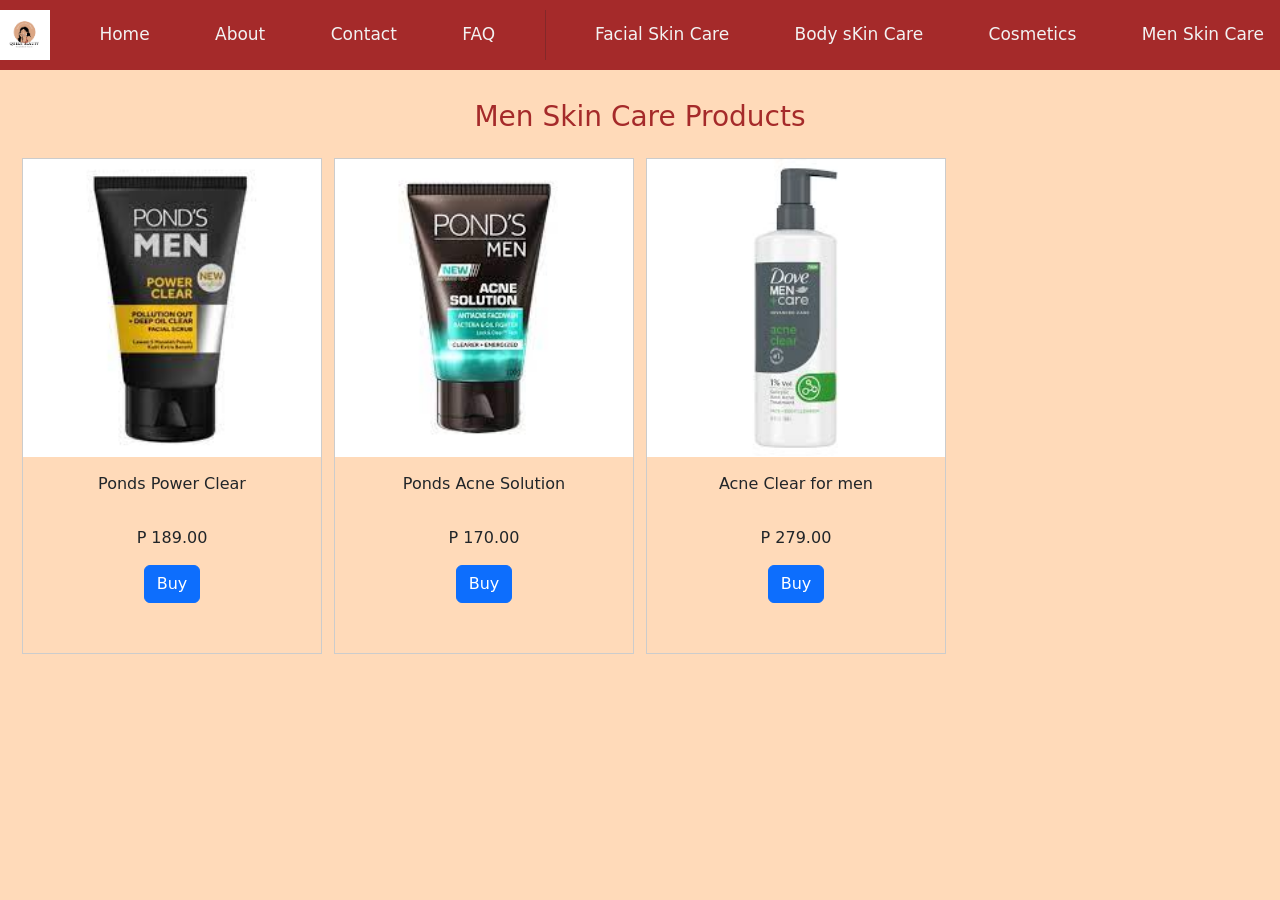
<file: men.html>
<!DOCTYPE html>
<html lang="en">
<head>
<meta name="viewport" content="width=device-width, initial-scale=1">
<meta charset="utf-8">
    <meta name="viewport" content="width=device-width, initial-scale=1.0">
    <title>Shop Page</title>
    <link rel="stylesheet" type="text/css" href="mp3.css">
    <link href="https://cdn.jsdelivr.net/npm/bootstrap@5.3.1/dist/css/bootstrap.min.css" rel="stylesheet" 
    integrity="sha384-4bw+/aepP/YC94hEpVNVgiZdgIC5+VKNBQNGCHeKRQN+PtmoHDEXuppvnDJzQIu9" crossorigin="anonymous">
    <link rel="stylesheet" href="https://cdnjs.cloudflare.com/ajax/libs/font-awesome/4.7.0/css/font-awesome.min.css">
<style>
     
    .navbar{
    position: fixed;
  }
  body{
    margin-top: 100px;
  }
    
  </style>
</head>
<body style="background-color: peachpuff;" >
  <script src="https://cdn.jsdelivr.net/npm/bootstrap@5.3.1/dist/js/bootstrap.bundle.min.js" 
    integrity="sha384-HwwvtgBNo3bZJJLYd8oVXjrBZt8cqVSpeBNS5n7C8IVInixGAoxmnlMuBnhbgrkm" crossorigin="anonymous"></script>
    <div class="sticky-top">
      <div class="navbar">
        <img src="/image/2.png" alt="logo" width="50" height="50">
        <a href="sample.html">Home</a>
        <a href="about.html">About</a>
        <a href="contact.html">Contact</a>
        <a href="faq.html">FAQ</a>
        
        <div class="d-flex" style="height: 50px;">
          <div class="vr"></div>
        </div>
        <a href="facial.html">Facial Skin Care</a>
        <a href="body.html">Body sKin Care</a>
        <a href="cosme.html">Cosmetics</a>
        <a href="men.html">Men Skin Care</a>
      </div>
    </div>
      <h3 style="text-align: center; color:brown;"> Men Skin Care Products</h3>
      <div class="main">

       
      

          <div class="responsive" > 
            <div class="gallery">
              <a target="_blank" href="image/menfscrub.jpeg">
                <img src="image/menfscrub.jpeg" alt="placeholder-img" width="600" height="400">
              </a>
              <div class="desc">Ponds Power Clear</div>
              <div class="desc">P 189.00</div>
              <div class="text-center">
                <button type="button" class="btn btn-primary">Buy</button>
              </div>
            </div>
          </div>

          <div class="responsive" >
            <div class="gallery">
              <a target="_blank" href="image/menacnesol.jpeg">
                <img src="image/menacnesol.jpeg" alt="placeholder-img" width="600" height="400"> </a>
              <div class="desc">Ponds Acne Solution</div>
              <div class="desc">P 170.00</div>
              <div class="text-center">
                <button type="button" class="btn btn-primary">Buy</button>
              </div>
            </div>
          </div>


          <div class="responsive" >
            <div class="gallery">
              <a target="_blank" href="image/menacne.jpeg">
                <img src="image/menacne.jpeg" alt="placeholder-img" width="600" height="400"></a>
              <div class="desc">Acne Clear for men</div>
              <div class="desc">P 279.00</div>
              <div class="text-center">
                <button type="button" class="btn btn-primary">Buy</button>
              </div>
            </div>
          </div>

        
        <!-- <div class="responsive" > 
          <div class="gallery">
            <a target="_blank" href="image/menoil.jpg">
              <img src="image/menoil.jpg" alt="placeholder-img" width="600" height="400">
            </a>
            <div class="desc">Anti Oil Acne Scrub</div>
            <div class="desc">P 339.00</div>
            <div class="text-center">
              <button type="button" class="btn btn-primary">Buy</button>
            </div>
          </div>
        </div>

        <div class="responsive" >
          <div class="gallery">
            <a target="_blank" href="image/menroutine.jpeg">
              <img src="image/menroutine.jpeg" alt="placeholder-img" width="600" height="400">
            </a>
            <div class="desc">Skin Care Routine</div>
            <div class="desc">P 549.00</div>
            <div class="text-center">
              <button type="button" class="btn btn-primary">Buy</button>
            </div>
          </div>
        </div>
        
          
          <div class="responsive">
            <div class="gallery">
              <a target="_blank" href="image/facewash.jpeg">
                <img src="image/facewash.jpeg" alt="placeholder-img" width="600" height="400">
              </a>
              <div class="desc">Facial Wash</div>
              <div class="desc">P 605.00</div>
              <div class="text-center">
                <button type="button" class="btn btn-primary">Buy</button>
              </div>
            </div>
          </div>

          <div class="responsive">
            <div class="gallery">
              <a target="_blank" href="image/men2.jpeg">
                <img src="image/men2.jpeg" alt="placeholder-img" width="600" height="400">
              </a>
              <div class="desc">Serum</div>
              <div class="desc">P 595.00</div>
              <div class="text-center">
                <button type="button" class="btn btn-primary">Buy</button>
              </div>
            </div>
          </div>

          <div class="responsive" >
            <div class="gallery">
              <a target="_blank" href="image/menset5.jpeg">
                <img src="image/menset5.jpeg" alt="placeholder-img" width="600" height="400"> </a>
              <div class="desc">Exfoliating Scrub</div>
              <div class="desc">P 549.00</div>
              <div class="text-center">
                <button type="button" class="btn btn-primary">Buy</button>
              </div>
            </div>
          </div>-->



      </div>
      <!-- <div class="footer">
        <p><marquee>“Skincare is not superficial because it’s healthcare."
          " When you have beautiful skin it’s a sign that you have a healthy mind and body.”</marquee>
          </p>
      </div> -->

</body>
</html>
</file>
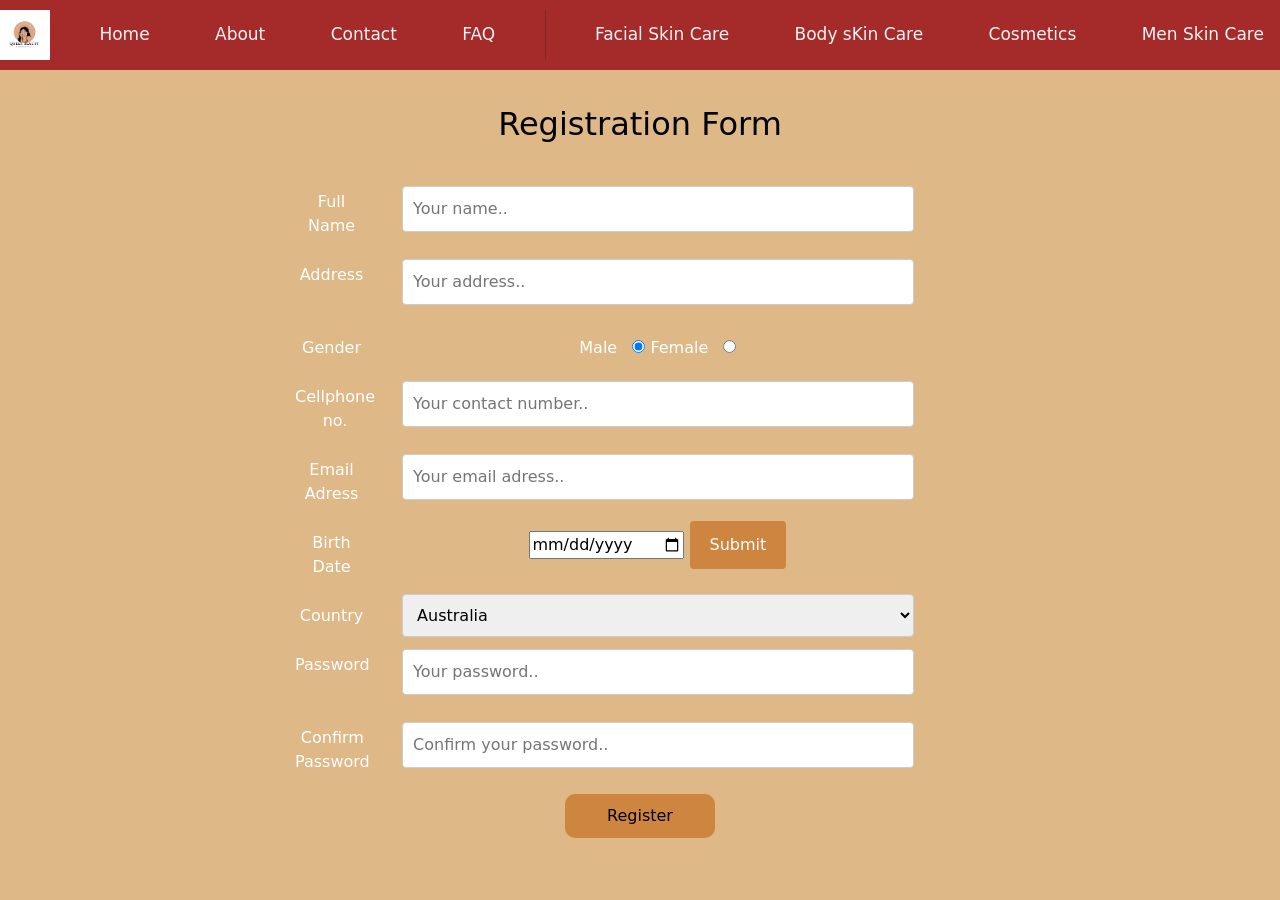
<file: page.html>
<!DOCTYPE html>
<html>
<head>
    <meta name="viewport" content="width=device-width, initial-scale=1">
<meta charset="utf-8">
    <meta name="viewport" content="width=device-width, initial-scale=1.0">
    <title>Registration Form</title>
    <link rel="stylesheet" type="text/css" href="mp3.css">
    <link href="https://cdn.jsdelivr.net/npm/bootstrap@5.3.1/dist/css/bootstrap.min.css" rel="stylesheet" 
    integrity="sha384-4bw+/aepP/YC94hEpVNVgiZdgIC5+VKNBQNGCHeKRQN+PtmoHDEXuppvnDJzQIu9" crossorigin="anonymous">
    <link rel="stylesheet" href="https://cdnjs.cloudflare.com/ajax/libs/font-awesome/4.7.0/css/font-awesome.min.css">
        <style>
        * {
        box-sizing: border-box;
            }

            input[type=text], select, textarea {
            width: 100%;
            padding: 10px;
            border: 1px solid #ccc;
            border-radius: 4px;
            resize: vertical;
            }
            input[type=Password], select, textarea {
            width: 100%;
            padding: 10px;
            border: 1px solid #ccc;
            border-radius: 4px;
            resize: vertical;
            }


            label {
            padding: 10px 10px 10px 0;
            display: inline-block;
            }

            input[type=register] {
            background-color: peru;
            margin: 10px;
            color: black;
            padding: 10px;
            border: none;
            border-radius: 10px;
            cursor: pointer;
            float: center;
            text-align: center;
            width: 150px;
            
            }

            input[type=register]:hover {
            background-color: gray;
            }

            .container {
            border-radius: 1px;
            background-color: burlywood;
            padding: 5px;
            width: 700px;
            height: 800px;
            
            }
            
            
            .name {
            float: left;
            width: 15%;
            margin-top: 5px;

            }

            .name1 {
            float: left;
            width: 75%;
            margin-top: 5px;
            }
            

            .row:after {
            content: "";
            display: table;
            clear: both;
            width: 10px;
            }
            input[type=button] {
              background-color: peru;
              color: black;
            
            }
            @media only screen and (max-width: 700px) {
            .responsive {
              width: 49.99999%;
              margin: 6px ;
            }
          }
          
          @media only screen and (max-width: 500px) {
            .responsive {
              width: 100%;
            }
          }
 
            
</style>
</head>
<body style="background-color: burlywood;">
  <script src="https://cdn.jsdelivr.net/npm/bootstrap@5.3.1/dist/js/bootstrap.bundle.min.js" 
  integrity="sha384-HwwvtgBNo3bZJJLYd8oVXjrBZt8cqVSpeBNS5n7C8IVInixGAoxmnlMuBnhbgrkm" crossorigin="anonymous"></script>
  <div class="sticky-top">
    <div class="navbar">
        <img src="/image/2.png" alt="logo" width="50" height="50">
        <a href="sample.html">Home</a>
        <a href="about.html">About</a>
        <a href="contact.html">Contact</a>
        <a href="faq.html">FAQ</a>
        
        <div class="d-flex" style="height: 50px;">
          <div class="vr"></div>
        </div>
        <a href="facial.html">Facial Skin Care</a>
        <a href="body.html">Body sKin Care</a>
        <a href="cosme.html">Cosmetics</a>
        <a href="men.html">Men Skin Care</a>
      </div>
    </div>
      <div class="container-fluid">
        <div class="row">
            <div class="col-md-12" style="text-align: center; height: 630px;">
                <div class="container">
                    <h2 style="text-align: center; color: black;">Registration Form</h2>
                    <br>
                <div class="row">
                        <div class="name">
                          <label for="fname">Full Name</label>
                        </div>
                        <div class="name1">
                          <input type="text" id="fname" name="firstname" placeholder="Your name..">
                        </div>   
                        <div class="name">
                          <label for="adress">Address</label>
                        </div>
                        <div class="name1">
                          <input type="text" id="adress" name="firstadress" placeholder="Your address..">
                        </div>
                        <div class="name">
                          <label for="gender">Gender</label>
                        </div>
                        <div class="name1">
                              <label for="male">Male</label>
                              <input type="radio" name="gender" id="male" value="male" checked>
                              <label for="female">Female</label>
                              <input type="radio" name="gender" id="female" value="female">
                            </fieldset>
                        </div>
                          <div class="name">
                            <label for="contact">Cellphone no.</label>
                          </div>
                          <div class="name1">
                            <input type="text" id="contact" name="firstcontact" placeholder="Your contact number..">
                          </div>
                          <div class="name">
                            <label for="emailadd">Email Adress</label>
                          </div>
                          <div class="name1">
                            <input type="text" id="emailadd" name="firstemailadd" placeholder="Your email adress..">
                          </div>
                          <div class="name">
                            <label for="bday">Birth Date</label>
                          </div>
                          <div class="name1">
                              <input type="date" id="birthday" name="birthday">
                              <input type="submit">
                          </div>
                        <div class="name">
                          <label for="country">Country</label>
                        </div>
                        <div class="name1">
                          <select id="country" name="country">
                            <option value="australia">Australia</option>
                            <option value="canada">Canada</option>
                            <option value="usa">USA</option>
                            <option value="australia">Philippines</option>
                          </select>
                        </div>

                        <div class="name">
                          <label for="pass">Password</label>
                        </div>
                        <div class="name1">
                          <input type="text" id="pass" name="password" placeholder="Your password..">
                        </div>   
                        <div class="name">
                          <label for="confirmpass">Confirm Password</label>
                        </div>
                        <div class="name1">
                          <input type="text" id="confirmpass" name="confirmpassword" placeholder="Confirm your password..">
                        </div>
                      </div>
               
                    <input type="register" value="Register">
                  </form>
                </div>     
      

      <!-- <div class="footer"> 
        <p>If you already have an account with us, please login at the 
        <a href="sample.html">Login Page.</a></p>
      </div>-->
    </body>
    </html>
</file>
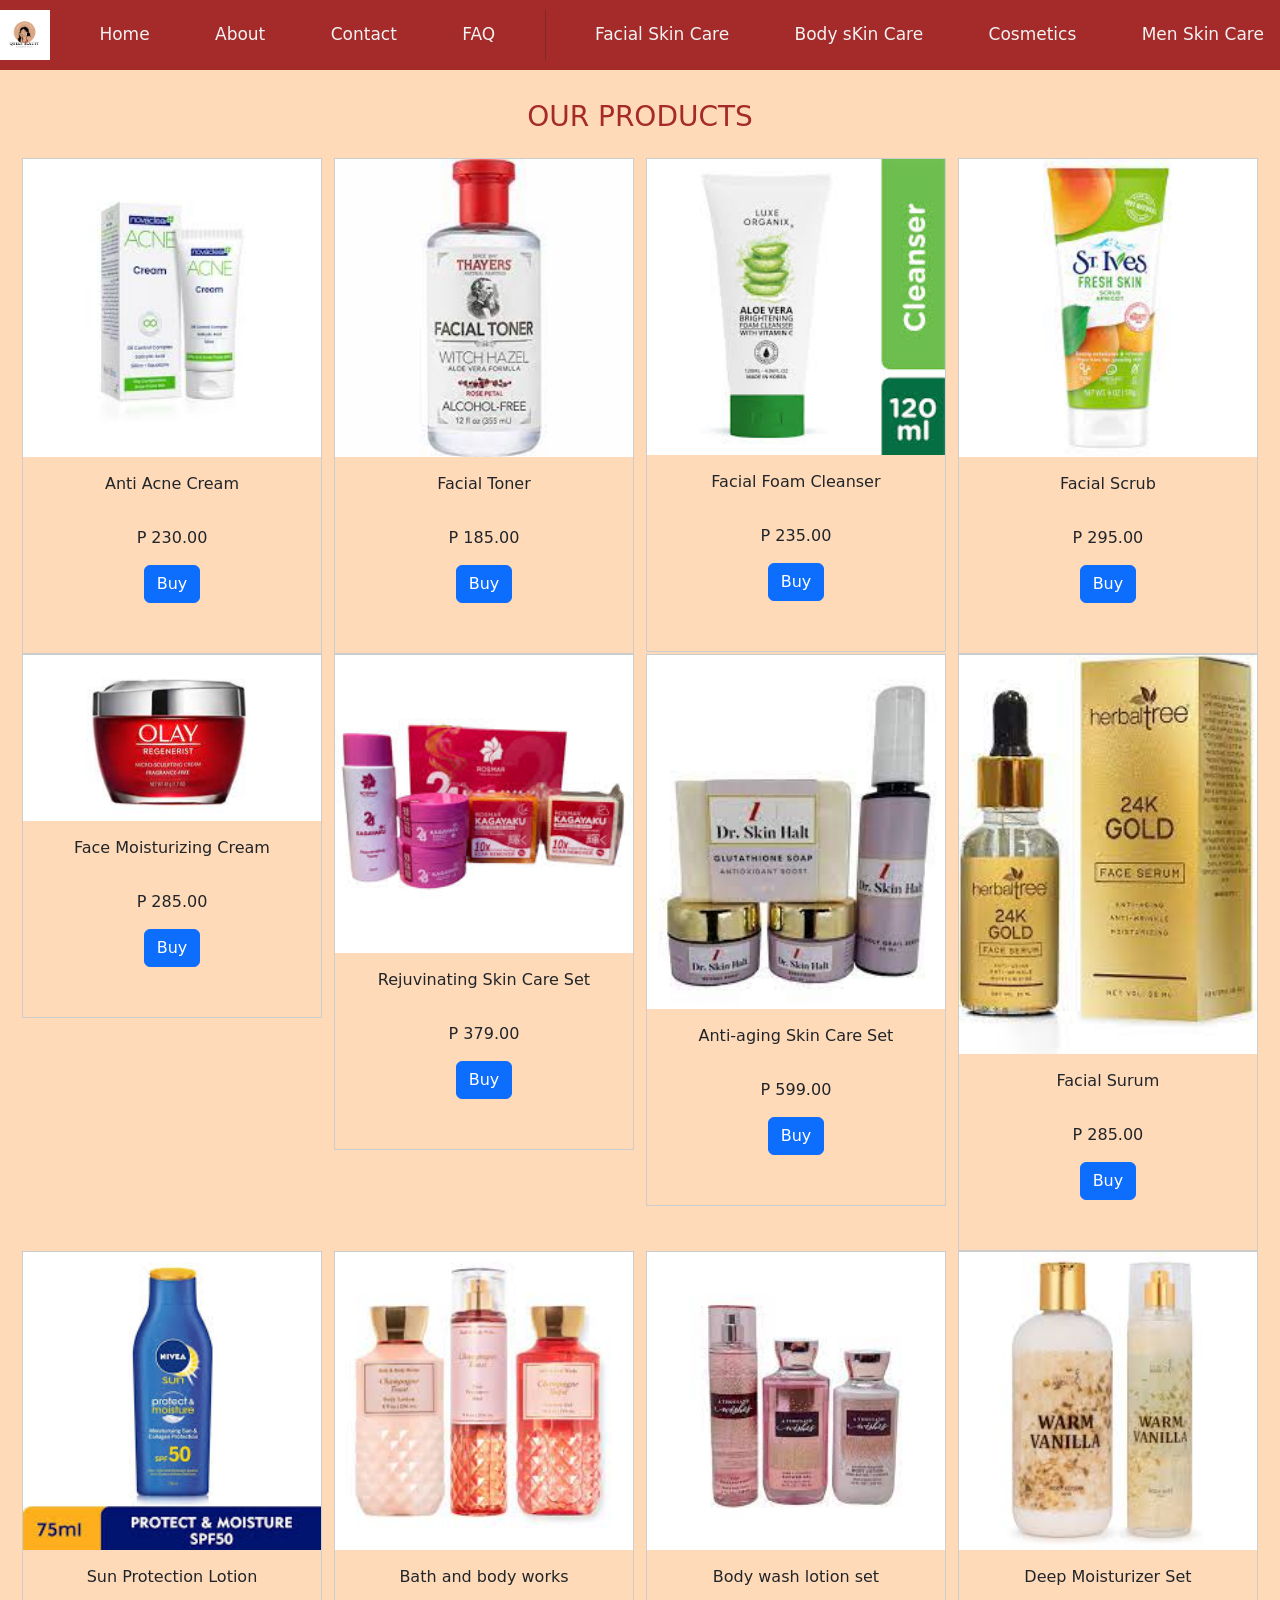
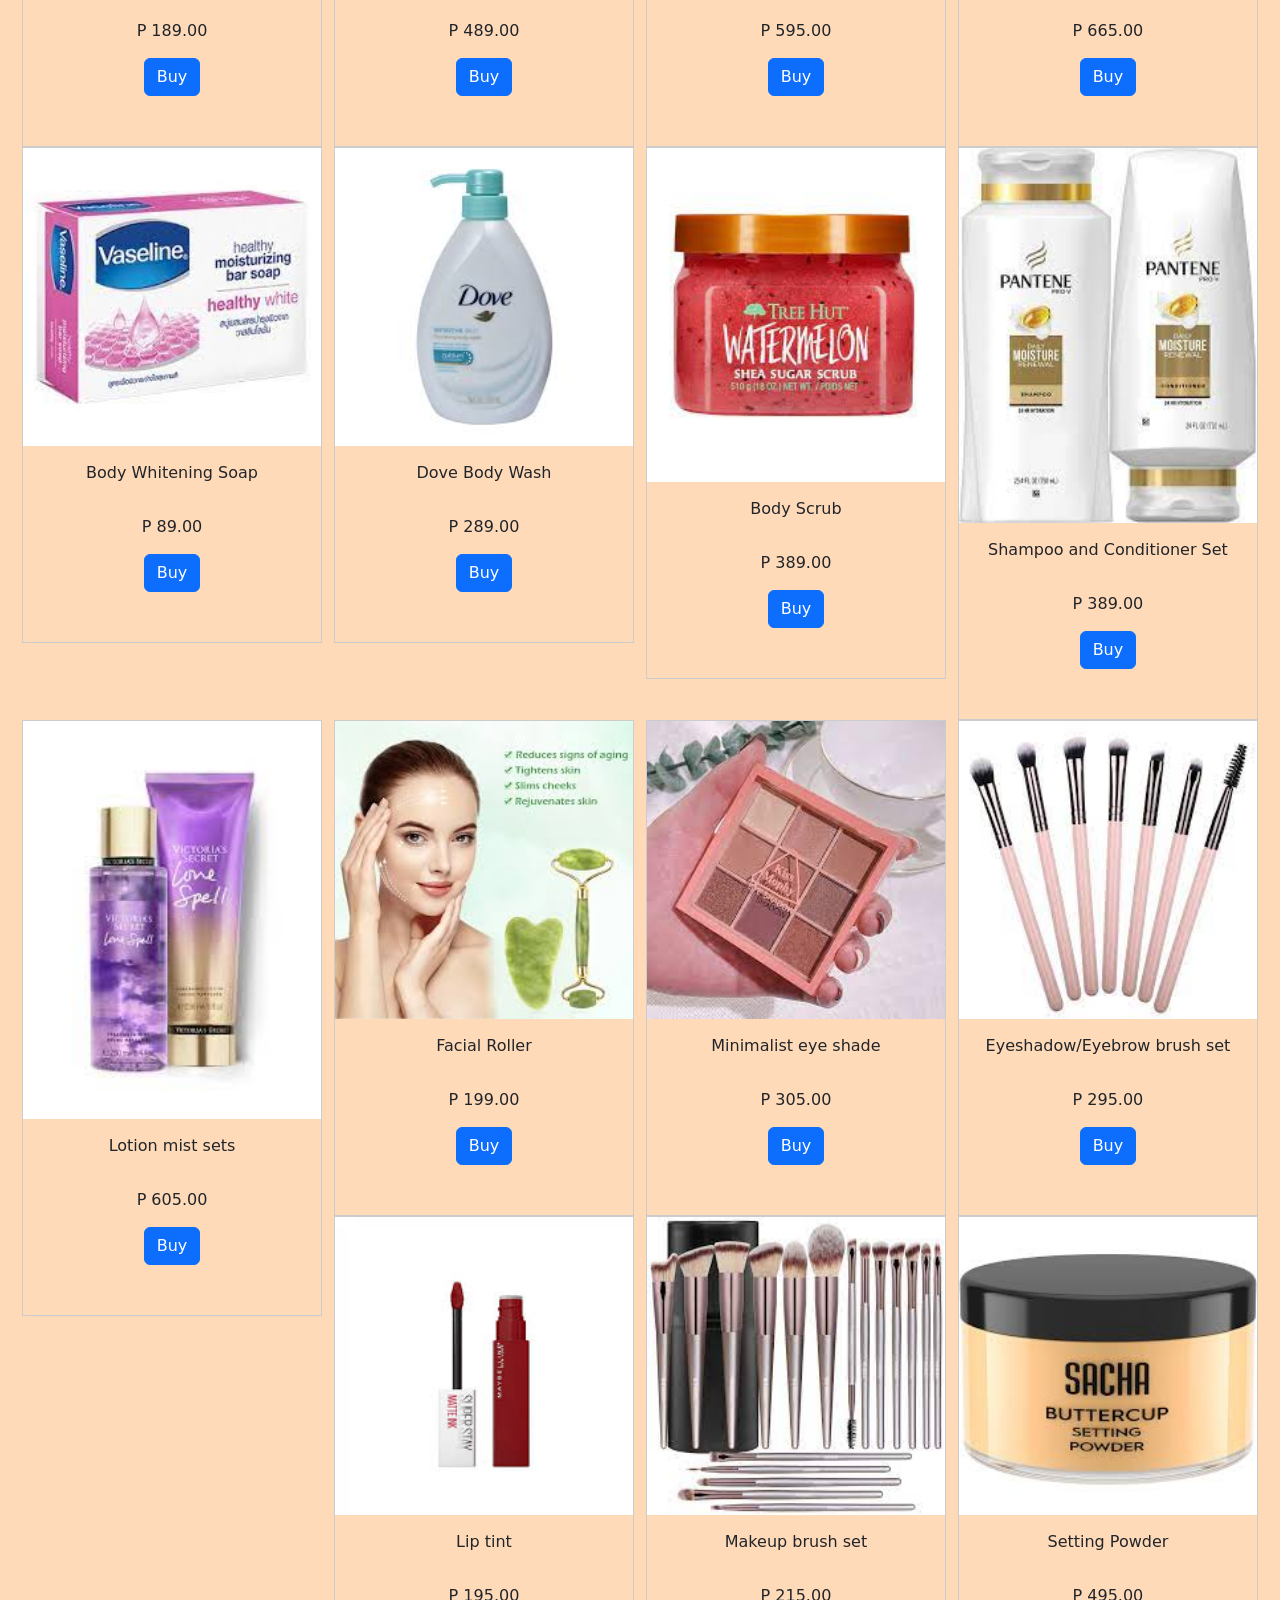
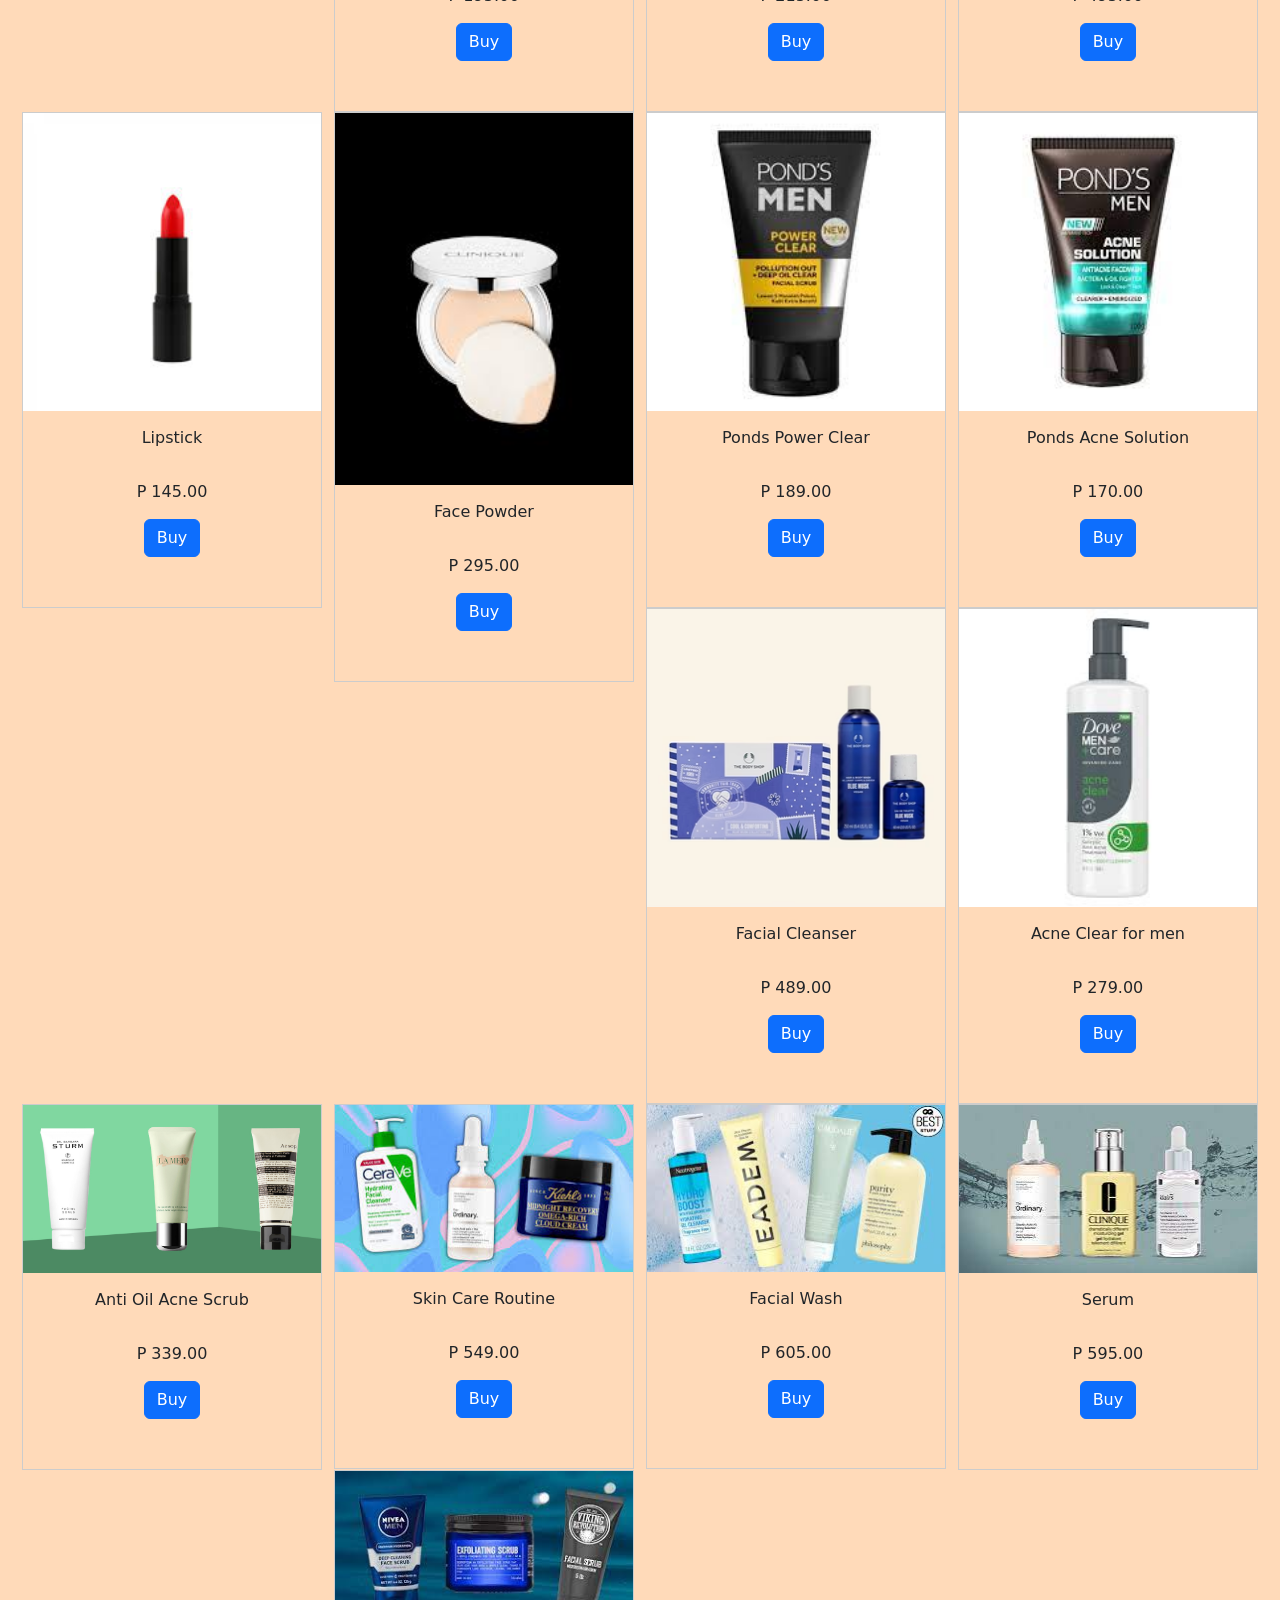
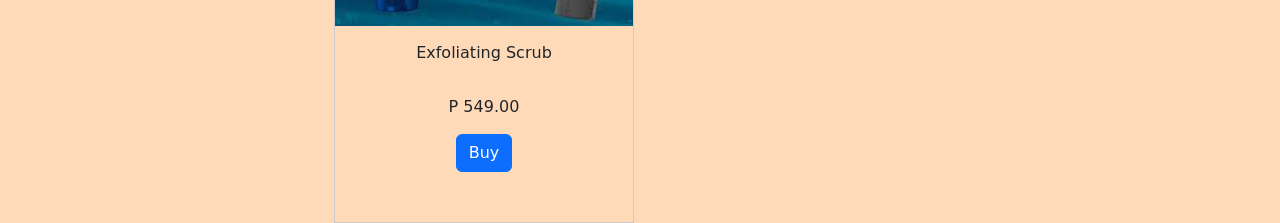
<file: shops.html>
<!DOCTYPE html>
<html lang="en">
<head>
<meta name="viewport" content="width=device-width, initial-scale=1">
<meta charset="utf-8">
    <meta name="viewport" content="width=device-width, initial-scale=1.0">
    <title>Products</title>
    <link rel="stylesheet" type="text/css" href="mp3.css">
    <link href="https://cdn.jsdelivr.net/npm/bootstrap@5.3.1/dist/css/bootstrap.min.css" rel="stylesheet" 
    integrity="sha384-4bw+/aepP/YC94hEpVNVgiZdgIC5+VKNBQNGCHeKRQN+PtmoHDEXuppvnDJzQIu9" crossorigin="anonymous">
    <link rel="stylesheet" href="https://cdnjs.cloudflare.com/ajax/libs/font-awesome/4.7.0/css/font-awesome.min.css">
<style>
   
    .navbar{
    position: fixed;
  }
  body{
    margin-top: 100px;
  }
  
    
  </style>
</head>
<body style="background-color: peachpuff;" >
  <script src="https://cdn.jsdelivr.net/npm/bootstrap@5.3.1/dist/js/bootstrap.bundle.min.js" 
  integrity="sha384-HwwvtgBNo3bZJJLYd8oVXjrBZt8cqVSpeBNS5n7C8IVInixGAoxmnlMuBnhbgrkm" crossorigin="anonymous"></script>
  <div class="sticky-top">
      <div class="navbar">
        <img src="/image/2.png" alt="logo" width="50" height="50">
        <a href="sample.html">Home</a>
        <a href="about.html">About</a>
        <a href="contact.html">Contact</a>
        <a href="faq.html">FAQ</a>
        
        <div class="d-flex" style="height: 50px;">
          <div class="vr"></div>
        </div>
        <a href="facial.html">Facial Skin Care</a>
        <a href="body.html">Body sKin Care</a>
        <a href="cosme.html">Cosmetics</a>
        <a href="men.html">Men Skin Care</a>
      </div>
    </div>
      <h3 style="text-align: center; color:brown;"> OUR PRODUCTS</h3>
      <div class="main">

        <div class="responsive">
          <div class="gallery">
            <a target="_blank" href="image/acnecream.jpeg">
              <img src="image/acnecream.jpeg" alt="placeholder-img" >
            </a>
            <div class="desc">Anti Acne Cream</div>
            <div class="desc">P 230.00</div>
            <div class="text-center">
              <button type="button" class="btn btn-primary">Buy</button>
            </div>
          </div>
        </div>

       

        <div class="responsive">
          <div class="gallery">
            <a target="_blank" href="image/facetoner.jpeg">
              <img src="image/facetoner.jpeg" alt="placeholder-img" >
            </a>
            <div class="desc">Facial Toner</div>
            <div class="desc">P 185.00</div>
            <div class="text-center">
              <button type="button" class="btn btn-primary">Buy</button>
            </div>
          </div>
        </div>

        <div class="responsive">
          <div class="gallery">
            <a target="_blank" href="image/facial foam cleanser.jpeg">
              <img src="image/facial foam cleanser.jpeg" alt="placeholder-img" >
            </a>
            <div class="desc">Facial Foam Cleanser</div>
            <div class="desc">P 235.00</div>
            <div class="text-center">
              <button type="button" class="btn btn-primary">Buy</button>
            </div>
          </div>
        </div>

        <div class="responsive">
          <div class="gallery">
            <a target="_blank" href="image/facialscrub.jpeg">
              <img src="image/facialscrub.jpeg" alt="placeholder-img" >
            </a>
            <div class="desc">Facial Scrub</div>
            <div class="desc">P 295.00</div>
            <div class="text-center">
              <button type="button" class="btn btn-primary">Buy</button>
            </div>
          </div>
        </div>

        <div class="responsive">
            <div class="gallery">
              <a target="_blank" href="image/face moitucream.jpeg">
                <img src="image/face moitucream.jpeg" alt="placeholder-img" >
              </a>
              <div class="desc">Face Moisturizing Cream</div>
              <div class="desc">P 285.00</div>
              <div class="text-center">
                <button type="button" class="btn btn-primary">Buy</button>
              </div>
            </div>
          </div>
          
          
          <div class="responsive">
            <div class="gallery">
              <a target="_blank" href="image/rejuvset.jpeg">
                <img src="image/rejuvset.jpeg" alt="placeholder-img" >
              </a>
              <div class="desc">Rejuvinating Skin Care Set</div>
              <div class="desc">P 379.00</div>
              <div class="text-center">
                <button type="button" class="btn btn-primary">Buy</button>
              </div>
            </div>
          </div>
          <div class="responsive">
            <div class="gallery">
              <a target="_blank" href="image/faceantiageset.jpeg">
                <img src="image/faceantiageset.jpeg" alt="placeholder-img" >
              </a>
              <div class="desc">Anti-aging Skin Care Set</div>
              <div class="desc">P 599.00</div>
              <div class="text-center">
                <button type="button" class="btn btn-primary">Buy</button>
              </div>
            </div>
          </div>
          <div class="responsive">
            <div class="gallery">
              <a target="_blank" href="image/faceserum.jpeg">
                <img src="image/faceserum.jpeg" alt="placeholder-img" >
              </a>
              <div class="desc">Facial Surum</div>
              <div class="desc">P 285.00</div>
              <div class="text-center">
                <button type="button" class="btn btn-primary">Buy</button>
              </div>
            </div>
          </div>

          <div class="responsive" >
            <div class="gallery">
              <a target="_blank" href="image/bod sunprolot.jpeg">
                <img src="image/bod sunprolot.jpeg" alt="placeholder-img" >
              </a>
              <div class="desc">Sun Protection Lotion</div>
              <div class="desc">P 189.00</div>
              <div class="text-center">
                <button type="button" class="btn btn-primary">Buy</button>
              </div>
            </div>
          </div>
  
          <div class="responsive" >
              <div class="gallery">
                <a target="_blank" href="image/bodbath&bodyworks.jpeg">
                  <img src="image/bodbath&bodyworks.jpeg" alt="placeholder-img" >
                </a>
                <div class="desc">Bath and body works</div>
                <div class="desc">P 489.00</div>
                <div class="text-center">
                  <button type="button" class="btn btn-primary">Buy</button>
                </div>
              </div>
            </div>
            
  
            <div class="responsive">
              <div class="gallery">
                <a target="_blank" href="image/bathworks.jpeg">
                  <img src="image/bathworks.jpeg" alt="placeholder-img" >
                </a>
                <div class="desc">Body wash lotion set</div>
                <div class="desc">P 595.00</div>
                <div class="text-center">
                  <button type="button" class="btn btn-primary">Buy</button>
                </div>
              </div>
            </div>
            <div class="responsive">
              <div class="gallery">
                <a target="_blank" href="image/bod deepmoisturizer.jpeg">
                  <img src="image/bod deepmoisturizer.jpeg" alt="placeholder-img" >
                </a>
                <div class="desc">Deep Moisturizer Set</div>
                <div class="desc">P 665.00</div>
                <div class="text-center">
                  <button type="button" class="btn btn-primary">Buy</button>
                </div>
              </div>
            </div>
  
            <div class="responsive" >
              <div class="gallery">
                <a target="_blank" href="image/bodwsoap.jpeg">
                  <img src="image/bodwsoap.jpeg" alt="placeholder-img" >
                </a>
                <div class="desc">Body Whitening Soap</div>
                <div class="desc">P 89.00</div>
                <div class="text-center">
                  <button type="button" class="btn btn-primary">Buy</button>
                </div>
              </div>
            </div>
    
            <div class="responsive" >
              <div class="gallery">
                <a target="_blank" href="image/boddovwash.jpeg">
                  <img src="image/boddovwash.jpeg" alt="placeholder-img" >
                </a>
                <div class="desc">Dove Body Wash</div>
                <div class="desc">P 289.00</div>
                <div class="text-center">
                  <button type="button" class="btn btn-primary">Buy</button>
                </div>
              </div>
            </div>
    
            <div class="responsive" >
              <div class="gallery">
                <a target="_blank" href="image/bodscrub.jpeg">
                  <img src="image/bodscrub.jpeg" alt="placeholder-img" >
                </a>
                <div class="desc">Body Scrub</div>
                <div class="desc">P 389.00</div>
                <div class="text-center">
                  <button type="button" class="btn btn-primary">Buy</button>
                </div>
              </div>
            </div>
    
            <div class="responsive" >
              <div class="gallery">
                <a target="_blank" href="image/shamcon.jpeg">
                  <img src="image/shamcon.jpeg" alt="placeholder-img" >
                </a>
                <div class="desc">Shampoo and Conditioner Set</div>
                <div class="desc">P 389.00</div>
                <div class="text-center">
                  <button type="button" class="btn btn-primary">Buy</button>
                </div>
              </div>
            </div>
  
            <div class="responsive">
              <div class="gallery">
                <a target="_blank" href="image/blotionmist.jpeg">
                  <img src="image/blotionmist.jpeg" alt="placeholder-img" >
                </a>
                <div class="desc">Lotion mist sets</div>
                <div class="desc">P 605.00</div>
                <div class="text-center">
                  <button type="button" class="btn btn-primary">Buy</button>
                </div>
              </div>
            </div>

            <div class="responsive" >
                <div class="gallery">
                  <a target="_blank" href="image/images (7).jpeg">
                    <img src="image/images (7).jpeg" alt="placeholder-img" >
                  </a>
                  <div class="desc">Facial Roller</div>
                  <div class="desc">P 199.00</div>
                  <div class="text-center">
                    <button type="button" class="btn btn-primary">Buy</button>
                  </div>
                </div>
              </div>
              
              <div class="responsive">
                <div class="gallery">
                  <a target="_blank" href="image/eye.jpeg">
                    <img src="image/eye.jpeg" alt="placeholder-img">
                  </a>
                  <div class="desc">Minimalist eye shade</div>
                  <div class="desc">P 305.00</div>
                  <div class="text-center">
                    <button type="button" class="btn btn-primary">Buy</button>
                  </div>
                </div>
              </div>
    
              <div class="responsive">
                <div class="gallery">
                  <a target="_blank" href="image/eyetool.jpeg">
                    <img src="image/eyetool.jpeg" alt="placeholder-img" >
                  </a>
                  <div class="desc">Eyeshadow/Eyebrow brush set</div>
                  <div class="desc">P 295.00</div>
                  <div class="text-center">
                    <button type="button" class="btn btn-primary">Buy</button>
                  </div>
                </div>
              </div>
              <div class="responsive">
                <div class="gallery">
                  <a target="_blank" href="image/lip3.jpeg">
                    <img src="image/lip3.jpeg"alt="placeholder-img" >
                  </a>
                  <div class="desc">Lip tint</div>
                  <div class="desc">P 195.00</div>
                  <div class="text-center">
                    <button type="button" class="btn btn-primary">Buy</button>
                  </div>
                </div>
              </div>
              <br>
              
              <div class="responsive">
                <div class="gallery">
                  <a target="_blank" href="image/tool2.jpeg">
                    <img src="image/tool2.jpeg" alt="placeholder-img" >
                  </a>
                  <div class="desc">Makeup brush set</div>
                  <div class="desc">P 215.00</div>
                  <div class="text-center">
                    <button type="button" class="btn btn-primary">Buy</button>
                  </div>
                </div>
              </div>
              <div class="responsive">
                <div class="gallery">
                  <a target="_blank" href="image/powder1.jpeg">
                    <img src="image/powder1.jpeg" alt="placeholder-img" >
                  </a>
                  <div class="desc">Setting Powder</div>
                  <div class="desc">P 495.00</div>
                  <div class="text-center">
                    <button type="button" class="btn btn-primary">Buy</button>
                  </div>
                </div>
              </div>
              <div class="responsive">
                <div class="gallery">
                  <a target="_blank" href="image/lip.jpeg">
                    <img src="image/lip.jpeg" alt="placeholder-img" >
                  </a>
                  <div class="desc">Lipstick</div>
                  <div class="desc">P 145.00</div>
                  <div class="text-center">
                    <button type="button" class="btn btn-primary">Buy</button>
                  </div>
                </div>
              </div>
              <div class="responsive">
                <div class="gallery">
                  <a target="_blank" href="image/powder.jpeg">
                    <img src="image/powder.jpeg" alt="placeholder-img" >
                  </a>
                  <div class="desc">Face Powder</div>
                  <div class="desc">P 295.00</div>
                  <div class="text-center">
                    <button type="button" class="btn btn-primary">Buy</button>
                  </div>
                </div>
              </div>

              <div class="responsive" > 
                <div class="gallery">
                  <a target="_blank" href="image/menfscrub.jpeg">
                    <img src="image/menfscrub.jpeg" alt="placeholder-img" width="600" height="400">
                  </a>
                  <div class="desc">Ponds Power Clear</div>
                  <div class="desc">P 189.00</div>
                  <div class="text-center">
                    <button type="button" class="btn btn-primary">Buy</button>
                  </div>
                </div>
              </div>
    
              <div class="responsive" >
                <div class="gallery">
                  <a target="_blank" href="image/menacnesol.jpeg">
                    <img src="image/menacnesol.jpeg" alt="placeholder-img" width="600" height="400"> </a>
                  <div class="desc">Ponds Acne Solution</div>
                  <div class="desc">P 170.00</div>
                  <div class="text-center">
                    <button type="button" class="btn btn-primary">Buy</button>
                  </div>
                </div>
              </div>
    
            <div class="responsive" >
                <div class="gallery">
                  <a target="_blank" href="image/men.avif">
                    <img src="image/men.avif" alt="placeholder-img" width="600" height="400px"></a>
                  <div class="desc">Facial Cleanser</div>
                  <div class="desc">P 489.00</div>
                  <div class="text-center">
                    <button type="button" class="btn btn-primary">Buy</button>
                  </div>
                </div>
              </div>
    
             
    
              <div class="responsive" >
                <div class="gallery">
                  <a target="_blank" href="image/menacne.jpeg">
                    <img src="image/menacne.jpeg" alt="placeholder-img" width="600" height="400"></a>
                  <div class="desc">Acne Clear for men</div>
                  <div class="desc">P 279.00</div>
                  <div class="text-center">
                    <button type="button" class="btn btn-primary">Buy</button>
                  </div>
                </div>
              </div>
    
            
            <div class="responsive" >
              <div class="gallery">
                <a target="_blank" href="image/menoil.jpg">
                  <img src="image/menoil.jpg" alt="placeholder-img" width="600" height="400">
                </a>
                <div class="desc">Anti Oil Acne Scrub</div>
                <div class="desc">P 339.00</div>
                <div class="text-center">
                  <button type="button" class="btn btn-primary">Buy</button>
                </div>
              </div>
            </div>
    
            <div class="responsive" >
              <div class="gallery">
                <a target="_blank" href="image/menroutine.jpeg">
                  <img src="image/menroutine.jpeg" alt="placeholder-img" width="600" height="400">
                </a>
                <div class="desc">Skin Care Routine</div>
                <div class="desc">P 549.00</div>
                <div class="text-center">
                  <button type="button" class="btn btn-primary">Buy</button>
                </div>
              </div>
            </div>
            
              
              <div class="responsive">
                <div class="gallery">
                  <a target="_blank" href="image/facewash.jpeg">
                    <img src="image/facewash.jpeg" alt="placeholder-img" width="600" height="400">
                  </a>
                  <div class="desc">Facial Wash</div>
                  <div class="desc">P 605.00</div>
                  <div class="text-center">
                    <button type="button" class="btn btn-primary">Buy</button>
                  </div>
                </div>
              </div>
    
              <div class="responsive">
                <div class="gallery">
                  <a target="_blank" href="image/men2.jpeg">
                    <img src="image/men2.jpeg" alt="placeholder-img" width="600" height="400">
                  </a>
                  <div class="desc">Serum</div>
                  <div class="desc">P 595.00</div>
                  <div class="text-center">
                    <button type="button" class="btn btn-primary">Buy</button>
                  </div>
                </div>
              </div>
    
              <div class="responsive" >
                <div class="gallery">
                  <a target="_blank" href="image/menset5.jpeg">
                    <img src="image/menset5.jpeg" alt="placeholder-img" width="600" height="400"> </a>
                  <div class="desc">Exfoliating Scrub</div>
                  <div class="desc">P 549.00</div>
                  <div class="text-center">
                    <button type="button" class="btn btn-primary">Buy</button>
                  </div>
                </div>
              </div>
    
  

      </div>
      <!-- <div class="footer"> 
        <p>Enjoy shopping to avail our promos and be updated, 
            <a href="page.html">Register Now !!!</a>
        </p>
      </div>-->

</body>
</html>
</file>
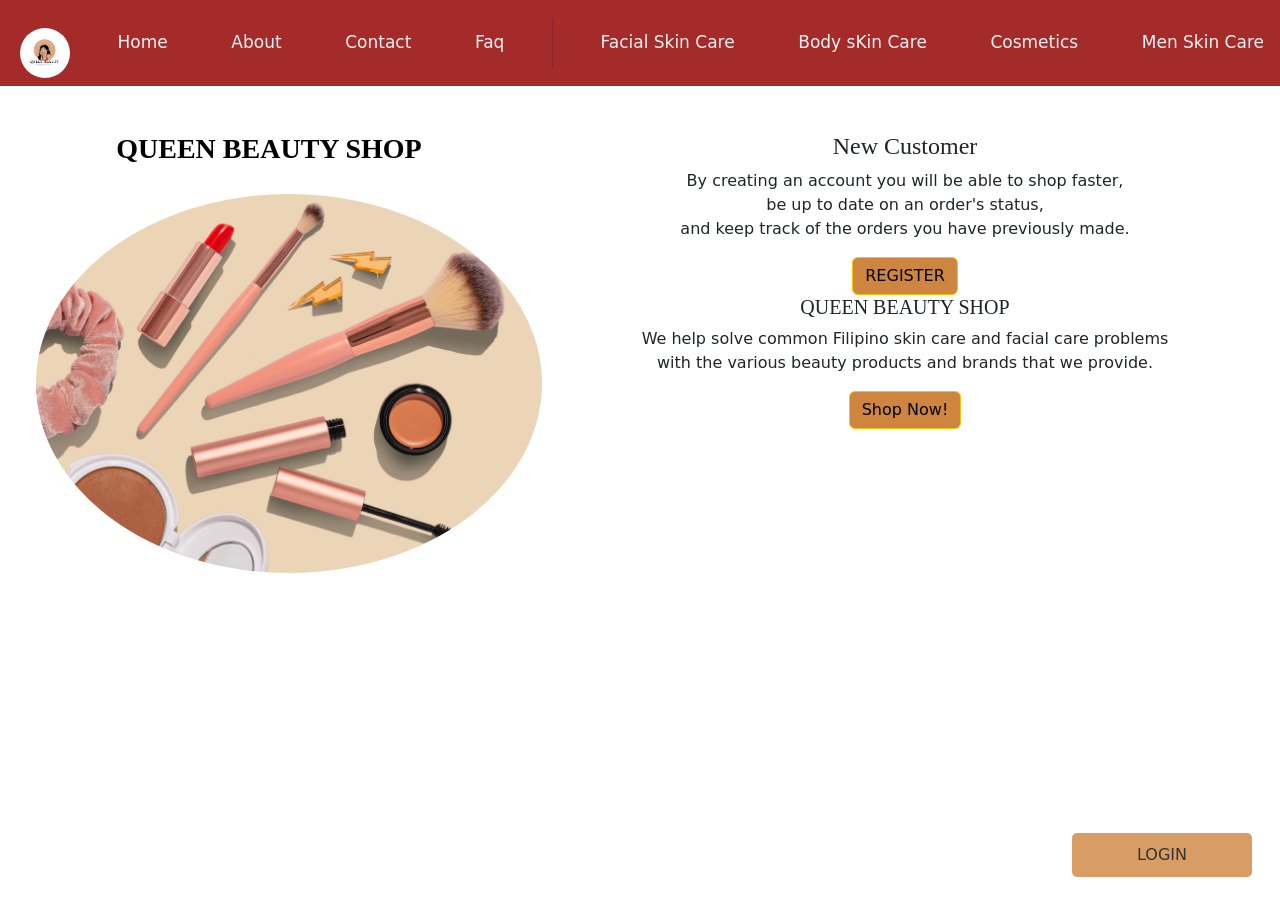
<file: zhome.html>
<!DOCTYPE html>
<html lang="en">
<head>
<meta name="viewport" content="width=device-width, initial-scale=1">
<meta charset="utf-8">
    <meta name="viewport" content="width=device-width, initial-scale=1.0">
    <title>Home Page</title>
    <link rel="stylesheet" type="text/css" href="mp3.css">
    <link href="https://cdn.jsdelivr.net/npm/bootstrap@5.3.1/dist/css/bootstrap.min.css" rel="stylesheet" 
    integrity="sha384-4bw+/aepP/YC94hEpVNVgiZdgIC5+VKNBQNGCHeKRQN+PtmoHDEXuppvnDJzQIu9" crossorigin="anonymous">
    <link rel="stylesheet" href="https://cdnjs.cloudflare.com/ajax/libs/font-awesome/4.7.0/css/font-awesome.min.css">
    <style>
      body {
   /* background-image: url('/image/fbanner.png');  */
  background-repeat: no-repeat;
  background-attachment: fixed;  
  background-size: cover;
      }
      

      /* Button used to open the contact form - fixed at the bottom of the page */
.open-button {
  background-color: peru;
  color: black;
  padding: 10px 10px;
  border: none;
  cursor: pointer;
  opacity: 0.8;
  position: fixed;
  bottom: 23px;
  right: 28px;
  width: 180px;
  border-radius: 5px;
}

/* The popup form - hidden by default */
.form-popup {
  display: none;
  position: fixed;
  bottom: 0;
  right: 15px;
  border: 3px solid #f1f1f1;
  z-index: 9;
}

/* Add styles to the form container */
.form-container {
  max-width: 300px;
  padding: 10px;
  background-color: white;
}

/* Full-width input fields */
.form-container input[type=text], .form-container input[type=password] {
  width: 100%;
  padding: 15px;
  margin: 5px 0 22px 0;
  border: none;
  background: #f1f1f1;
}

/* When the inputs get focus, do something */
.form-container input[type=text]:focus, .form-container input[type=password]:focus {
  background-color: #ddd;
  outline: none;
}

/* Set a style for the submit/login button */
.form-container .btn {
  background-color: peru;
  color: white;
  padding: 16px 20px;
  border: none;
  cursor: pointer;
  width: 100%;
  margin-bottom:10px;
  opacity: 0.8;
}

/* Add a red background color to the cancel button */
.form-container .cancel {
  background-color: black;
}

/* Add some hover effects to buttons */
.form-container .btn:hover, .open-button:hover {
  opacity: 1;
}
.col-md-6{
  margin-top: 10px;
}
img {
  border-radius: 50%;
  margin-top: 20px;
  margin-left: 20px;
}
.btn{
  background-color: peru;
}


     
      </style>
</head>
<body style="background-color: white;" >
  <script src="https://cdn.jsdelivr.net/npm/bootstrap@5.3.1/dist/js/bootstrap.bundle.min.js" 
  integrity="sha384-HwwvtgBNo3bZJJLYd8oVXjrBZt8cqVSpeBNS5n7C8IVInixGAoxmnlMuBnhbgrkm" crossorigin="anonymous"></script>
  <div class="sticky-top">

      <div class="navbar">
        <img src="/image/2.png" alt="logo" width="50" height="50">
        <a href="sample.html">Home</a>
        <a href="about.html">About</a>
        <a href="contact.html">Contact</a>
        <a href="faq.html">Faq</a>
        
        <div class="d-flex" style="height: 50px;">
          <div class="vr"></div>
        </div>
        <a href="facial.html">Facial Skin Care</a>
        <a href="body.html">Body sKin Care</a>
        <a href="cosme.html">Cosmetics</a>
        <a href="men.html">Men Skin Care</a>
      </div>
  </div>
      <button class="open-button" onclick="openForm()">LOGIN</button>

<div class="form-popup" id="myForm">
  <form action="/action_page.php" class="form-container">
    <h1>Login</h1>

    <label for="email"><b>Email</b></label>
    <input type="text" placeholder="Enter Email" name="email" required>

    <label for="psw"><b>Password</b></label>
    <input type="password" placeholder="Enter Password" name="psw" required>

    <button type="submit" class="btn">Login</button>
    <button type="button" class="btn cancel" onclick="closeForm()">Close</button>
  </form>
</div>

<script>
function openForm() {
  document.getElementById("myForm").style.display = "block";
}

function closeForm() {
  document.getElementById("myForm").style.display = "none";
}
</script>

     
      <div class="main">
        
        <div class="row">

          <div class="col-md-5" style="text-align:center; ">
            <h3 style="color: black; font-family: aldhabi; font-weight: bolder;">QUEEN BEAUTY SHOP</h3>
            <img src="/image/final.jpg" class="img-fluid" alt="placeholder-img" > 
           </div>

          <div class="col-md-7" style="text-align: center; ">
            <h4 style="text-align: center; font-family: cursive;"> New Customer</h4>
            <p style="text-align: center;"> By creating an account you will be able to shop faster,<br>
             be up to date on an order's status, <br>
             and keep track of the orders you have previously made.</p>
           <a class="btn btn-warning" href="page.html" role="button">REGISTER <br></a>
           
           <h5 style="text-align: center; font-family: cursive;">QUEEN BEAUTY  SHOP</h5>
          <p style="text-align: center;">We help solve common Filipino skin care and facial care problems<br>
           with the various beauty products and brands that we provide. </p>
           <a class="btn btn-warning" href="shops.html" role="button">Shop Now!</a><br>
         </div>
        
        </div>
      </div>
        

          
      <!-- <div class="footer"> 
        <p style="color: aliceblue;">Less 30% on your first order
          <a href="shops.html">Shop Now!!!</a></p>
       
      </div>-->

</body>
</html>
</file>
<file: mp3.css>
/* home page*/
.navbar {
    overflow: hidden;
    background-color: brown;
    position: fixed;
    top: 0;
    width: 100%;
    
  }
  .navbar{
    position: fixed;
    margin-bottom: 30px;
  }
  
  .navbar a {
    float: left;
    display: block;
    color: #f2f2f2;
    text-align: center;
    padding: 14px 16px;
    text-decoration: none;
    font-size: 17px;
    
  }
  
  .navbar a:hover {
    background: #ddd;
    color: black;
  }
  body{
    padding-bottom: 50px;
  }
  
  .main {
    padding: 16px;
    margin-top: 5px;
  }

  
.login{
    width: 330px;
    height: 350px;
    margin: auto;
    padding: 80px;
  
}
.col-md-6{
  margin-top: 10px;
}

/* about us page*/

/* contact us page*/
.sidebar a {
    padding: 6px 8px 6px 16px;
    text-decoration: none;
    font-size: 20px;
    color: black;
    display: block;
    }

    input[type=text], select, textarea {
    width: 100%;
    padding: 12px;
    border: 1px solid #ccc;
    border-radius: 4px;
    box-sizing: border-box;
    margin-top: 6px;
    margin-bottom: 16px;
    resize: vertical;
    }

    input[type=submit] {
    background-color:peru;
    color: white;
    padding: 12px 20px;
    border: none;
    border-radius: 4px;
    cursor: pointer;
    }

    input[type=submit]:hover {
    background-color: black;
    }
    .sidebar a:hover {
        color: #f1f1f1;
        }
        .fa {
            padding: 20px;
            font-size: 30px;
            width: 50px;
            text-align: center;
            text-decoration: none;
            margin: 5px 2px;
          }
          
          .fa:hover {
              opacity: 0.7;
          }
          
          .fa-facebook {
            background: #3B5998;
            color: white;
          }
          
          .fa-twitter {
            background: #55ACEE;
            color: white;
          }
          
          
          .fa-linkedin {
            background: #007bb5;
            color: white;
          }
          
          .fa-instagram {
            background: #125688;
            color: white;
          }
          
          .container {
            position: relative;
            text-align: center;
            color: white;
          }

        /* login/reg */
       /* * {
            box-sizing: border-box;
                }
    
                 input[type=text], select, textarea { 
                width: 100%;
                padding: 10px;
                border: 1px solid #ccc;
                border-radius: 4px;
                resize: vertical;
                }
    
                label {
                padding: 10px 10px 10px 0;
                display: inline-block;
                }
    
                input[type=register] {
                background-color: black;
                margin: 10px;
                color: white;
                padding: 10px;
                border: none;
                border-radius: 10px;
                cursor: pointer;
                float: center;
                text-align: center;
                width: 150px;
                }
    
                input[type=register]:hover {
                background-color: gray;
                }
    
                .container {
                border-radius: 1px;
                background-color: plum;
                padding: 5px;
                width: 700px;
                height: 650px;
                
                }
    
                .name {
                float: left;
                width: 15%;
                margin-top: 5px;
    
                }
    
                .name1 {
                float: left;
                width: 75%;
                margin-top: 5px;
                }
    
                .row:after {
                content: "";
                display: table;
                clear: both;
                width: 20px;
                }*/
    



        /* FAQs page */

        /* Shop */
        
        div.gallery {
            border: 1px solid #ccc;
            padding-bottom: 50px;
          }
          
          div.gallery:hover {
            border: 1px solid #777;
          }
          
          div.gallery img {
            width: 100%;
            height: auto;
          }
          
          div.desc {
            padding: 15px;
            text-align: center;
          }
          * {
            box-sizing: border-box;
          }
          
          .responsive {
            padding: 0 6px;
            float: left;
            width: 24.99999%;
          }
          
          @media only screen and (max-width: 700px) {
            .responsive {
              width: 49.99999%;
              margin: 6px 0;
            }
          }
          
          @media only screen and (max-width: 500px) {
            .responsive {
              width: 100%;
            }
          }
          
          .clearfix:after {
            content: "";
            display: table;
            clear: both;
          }
           /* footer */
  .footer {
    position: fixed;
    left: 0;
    bottom: 0;
    width: 100%;
    background-color: black;
    color: white;
    text-align: center;
    height: 40px;
    padding-bottom: 10px;
 }
</file>
